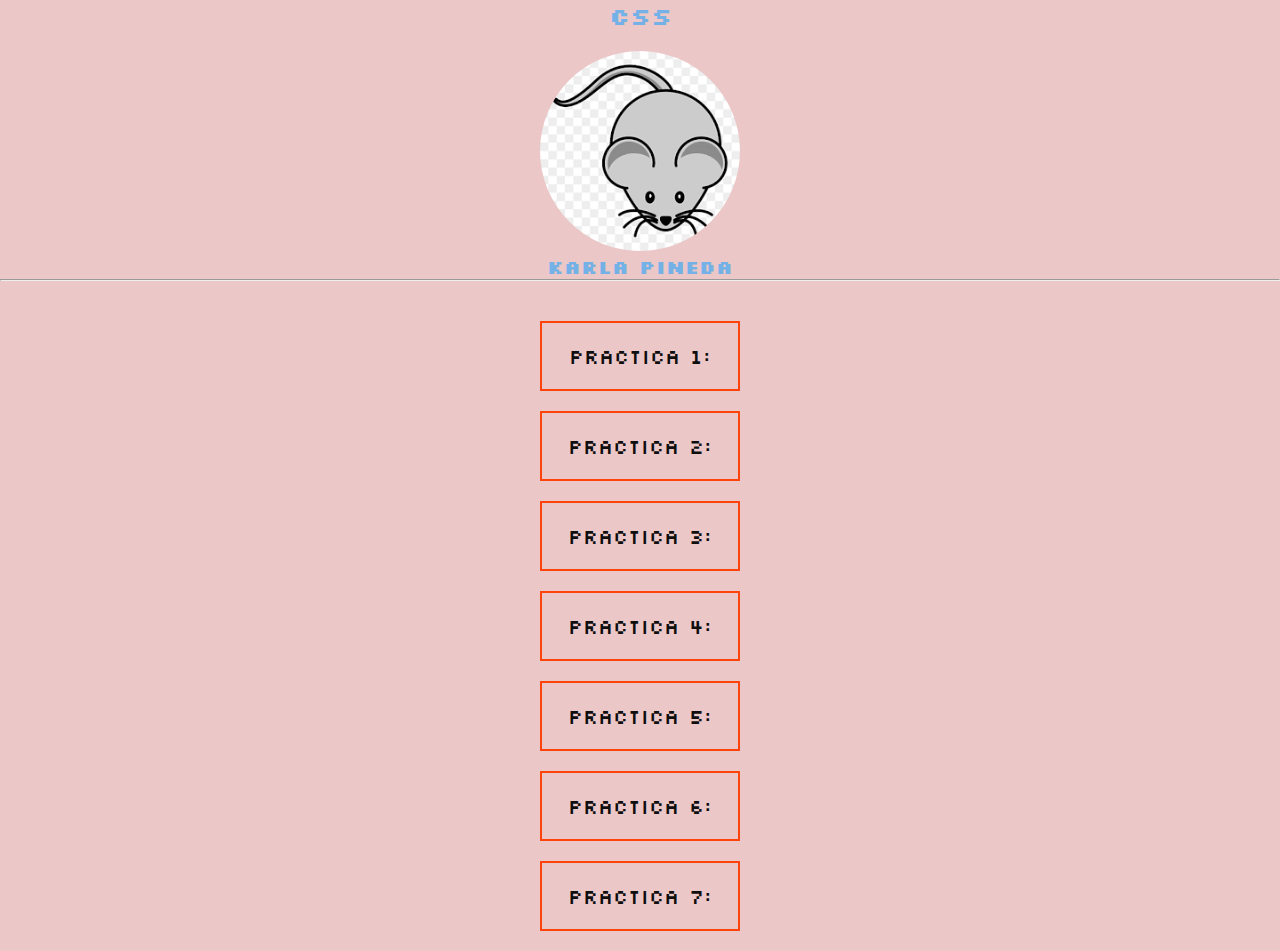
<file: index.html>
<!DOCTYPE html>
<html lang="en">
<head>
    <meta charset="UTF-8">
    <meta http-equiv="X-UA-Compatible" content="IE=edge">
    <meta name="viewport" content="width=device-width, initial-scale=1.0">
    <title>Mis practcas css segundo parcial     </title>
    <link rel="stylesheet" href="css.css">
    <link rel="preconnect" href="https://fonts.googleapis.com">
    <link rel="preconnect" href="https://fonts.googleapis.com">
    <link rel="preconnect" href="https://fonts.gstatic.com" crossorigin>
    <link href="https://fonts.googleapis.com/css2?family=Silkscreen&display=swap" rel="stylesheet">
</head>
<body>

<header>
    <h2> CSS</h2>
    <br>
    <img src="img/11.png" alt="" >
    <h3>Karla Pineda</h3>
</header> <hr>
<br>
<center>
<ul>
    <li><a href="01_Maquetacion/index.html">Practica 1:
        </a></li>

    <li><a href="e/2.0.html">Practica 2:
 
    </a></li>
    <li><a href="mqu3.0/in.html">Practica 3:
        
        </a></li>
        <li><a href="mq4/index.html">Practica 4:
           
            </a></li>
            <li><a href="pozole/receta.html">Practica 5:
                 
                </a></li>
                <li><a href="consumir api/index.html">Practica 6:
                </a></li>
                <li><a href="flexbox/index.html">Practica 7:
                </a></li>
            
</ul>

</center>
</body>
</html>
</file>
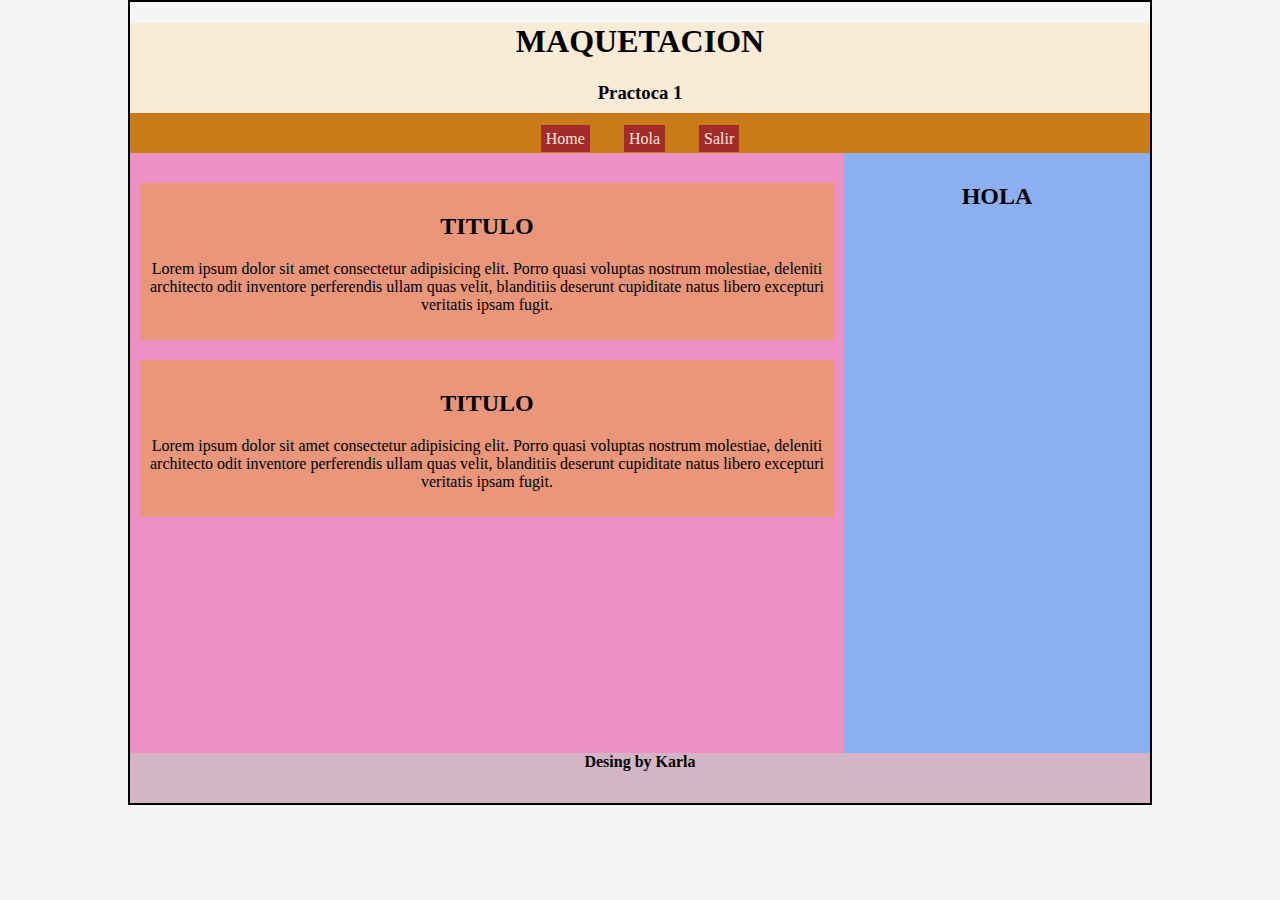
<file: 01_Maquetacion/index.html>
<!DOCTYPE html>
<html lang="en">
<head>
    <meta charset="UTF-8">
    <meta http-equiv="X-UA-Compatible" content="IE=edge">
    <meta name="viewport" content="width=device-width, initial-scale=1.0">
    <title>#01 Maquetacion</title>
<link rel="stylesheet" href="css.css">
</head>
<body>
    <div class="main">
        <header>
            <h1>MAQUETACION</h1>
            <h3>Practoca 1 </h3>
        </header>
        <nav>
            <ul>
            <li><a href="#">Home</a></li>
            <li><a href="#">Hola</a></li>
            <li><a href="#">Salir</a> </li>
        </ul>
        </nav>
        <section>
            <article>
            <h2>TITULO</h2>
            <p>Lorem ipsum dolor sit amet consectetur adipisicing elit. Porro quasi voluptas nostrum molestiae, deleniti architecto odit inventore perferendis ullam quas velit, blanditiis deserunt cupiditate natus libero excepturi veritatis ipsam fugit.</p>
        </article>
        <article>
            <h2>TITULO</h2>
            <p>Lorem ipsum dolor sit amet consectetur adipisicing elit. Porro quasi voluptas nostrum molestiae, deleniti architecto odit inventore perferendis ullam quas velit, blanditiis deserunt cupiditate natus libero excepturi veritatis ipsam fugit.</p>
        </article>
        </section>
        <aside>
            <h2>HOLA</h2>
        </aside>
        <footer>
            <h4>Desing by Karla</h4>
        </footer>
    </div>
</body>
</html>
</file>
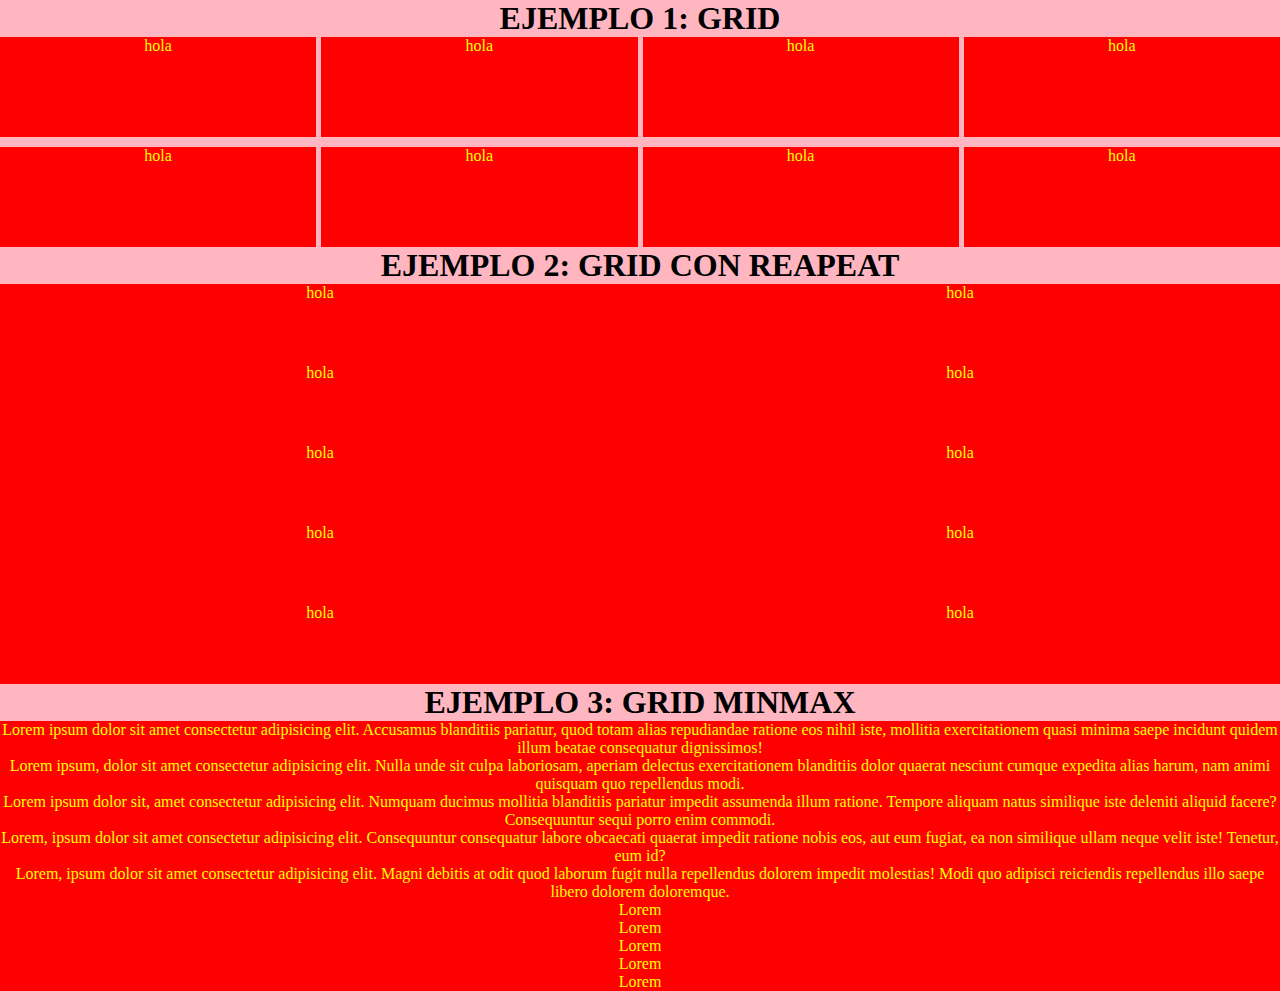
<file: 07-grid/index.html>
<!DOCTYPE html>
<html lang="en">
<head>
    <meta charset="UTF-8">
    <meta http-equiv="X-UA-Compatible" content="IE=edge">
    <meta name="viewport" content="width=device-width, initial-scale=1.0">
    <title>Document</title>
    <link rel="stylesheet" href="css.css">
</head>
<body>
    <h1>EJEMPLO 1: GRID </h1>
    <div class="grid1">
    <div class="item">hola</div>
    <div class="item">hola</div>
    <div class="item">hola</div>
    <div class="item">hola</div>
    <div class="item">hola</div>
    <div class="item">hola</div>
    <div class="item">hola</div>
    <div class="item">hola</div>
    </div>
<h1>EJEMPLO 2: GRID CON REAPEAT</h1>
<div class="grid grid2">
<div class="item">hola</div>
<div class="item">hola</div>
<div class="item">hola</div>
<div class="item">hola</div>
<div class="item">hola</div>
<div class="item">hola</div>
<div class="item">hola</div>
<div class="item">hola</div>
<div class="item">hola</div>
<div class="item">hola</div>
</div>

<h1>EJEMPLO 3: GRID MINMAX</h1>
<div class="grid grid3">
<div class="item">Lorem ipsum dolor sit amet consectetur adipisicing elit. Accusamus blanditiis pariatur, quod totam alias repudiandae ratione eos nihil iste, mollitia exercitationem quasi minima saepe incidunt quidem illum beatae consequatur dignissimos!</div>
<div class="item">Lorem ipsum, dolor sit amet consectetur adipisicing elit. Nulla unde sit culpa laboriosam, aperiam delectus exercitationem blanditiis dolor quaerat nesciunt cumque expedita alias harum, nam animi quisquam quo repellendus modi.</div>
<div class="item">Lorem ipsum dolor sit, amet consectetur adipisicing elit. Numquam ducimus mollitia blanditiis pariatur impedit assumenda illum ratione. Tempore aliquam natus similique iste deleniti aliquid facere? Consequuntur sequi porro enim commodi.</div>
<div class="item">Lorem, ipsum dolor sit amet consectetur adipisicing elit. Consequuntur consequatur labore obcaecati quaerat impedit ratione nobis eos, aut eum fugiat, ea non similique ullam neque velit iste! Tenetur, eum id?</div>
<div class="item">Lorem, ipsum dolor sit amet consectetur adipisicing elit. Magni debitis at odit quod laborum fugit nulla repellendus dolorem impedit molestias! Modi quo adipisci reiciendis repellendus illo saepe libero dolorem doloremque.</div>
<div class="item">Lorem</div>
<div class="item">Lorem</div>
<div class="item">Lorem</div>
<div class="item">Lorem</div>
<div class="item">Lorem</div>








</div>













</body>
</html>
</file>
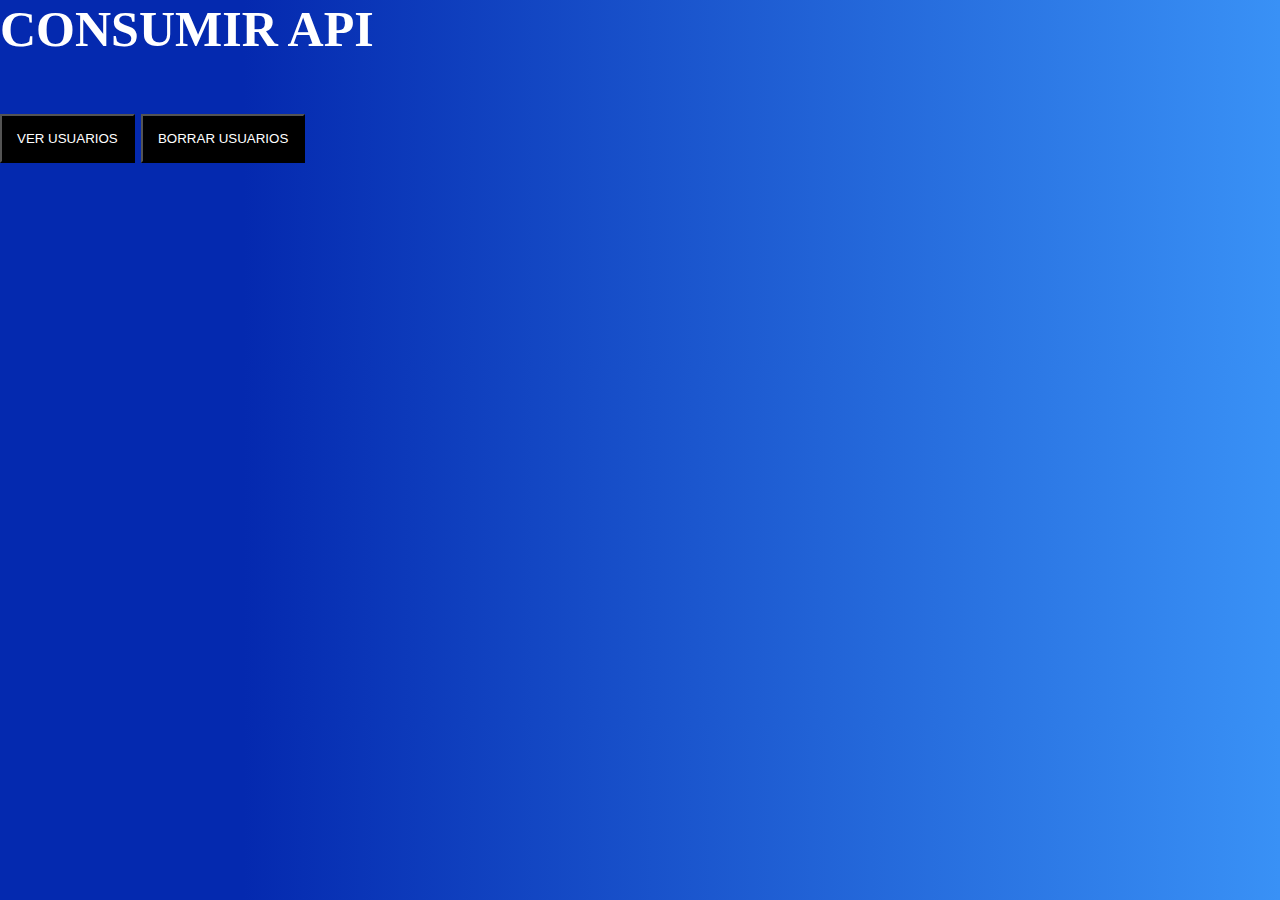
<file: consumir api/index.html>
<!DOCTYPE html>
<html lang="en">
<head>
    <meta charset="UTF-8">
    <meta http-equiv="X-UA-Compatible" content="IE=edge">
    <meta name="viewport" content="width=device-width, initial-scale=1.0">
    <title>COMSUMIR API</title>
    <link rel="stylesheet" href="estilos.css">

</head>
<body>
    <h1>CONSUMIR API</h1> <br> <br> 
   <button onclick="verUsers()">VER USUARIOS</button>
   <button onclick="clearUsers()">BORRAR USUARIOS</button>
   <div id="Resultado"></div>
   <script src="app.js"></script>
</body>
</html>
</file>
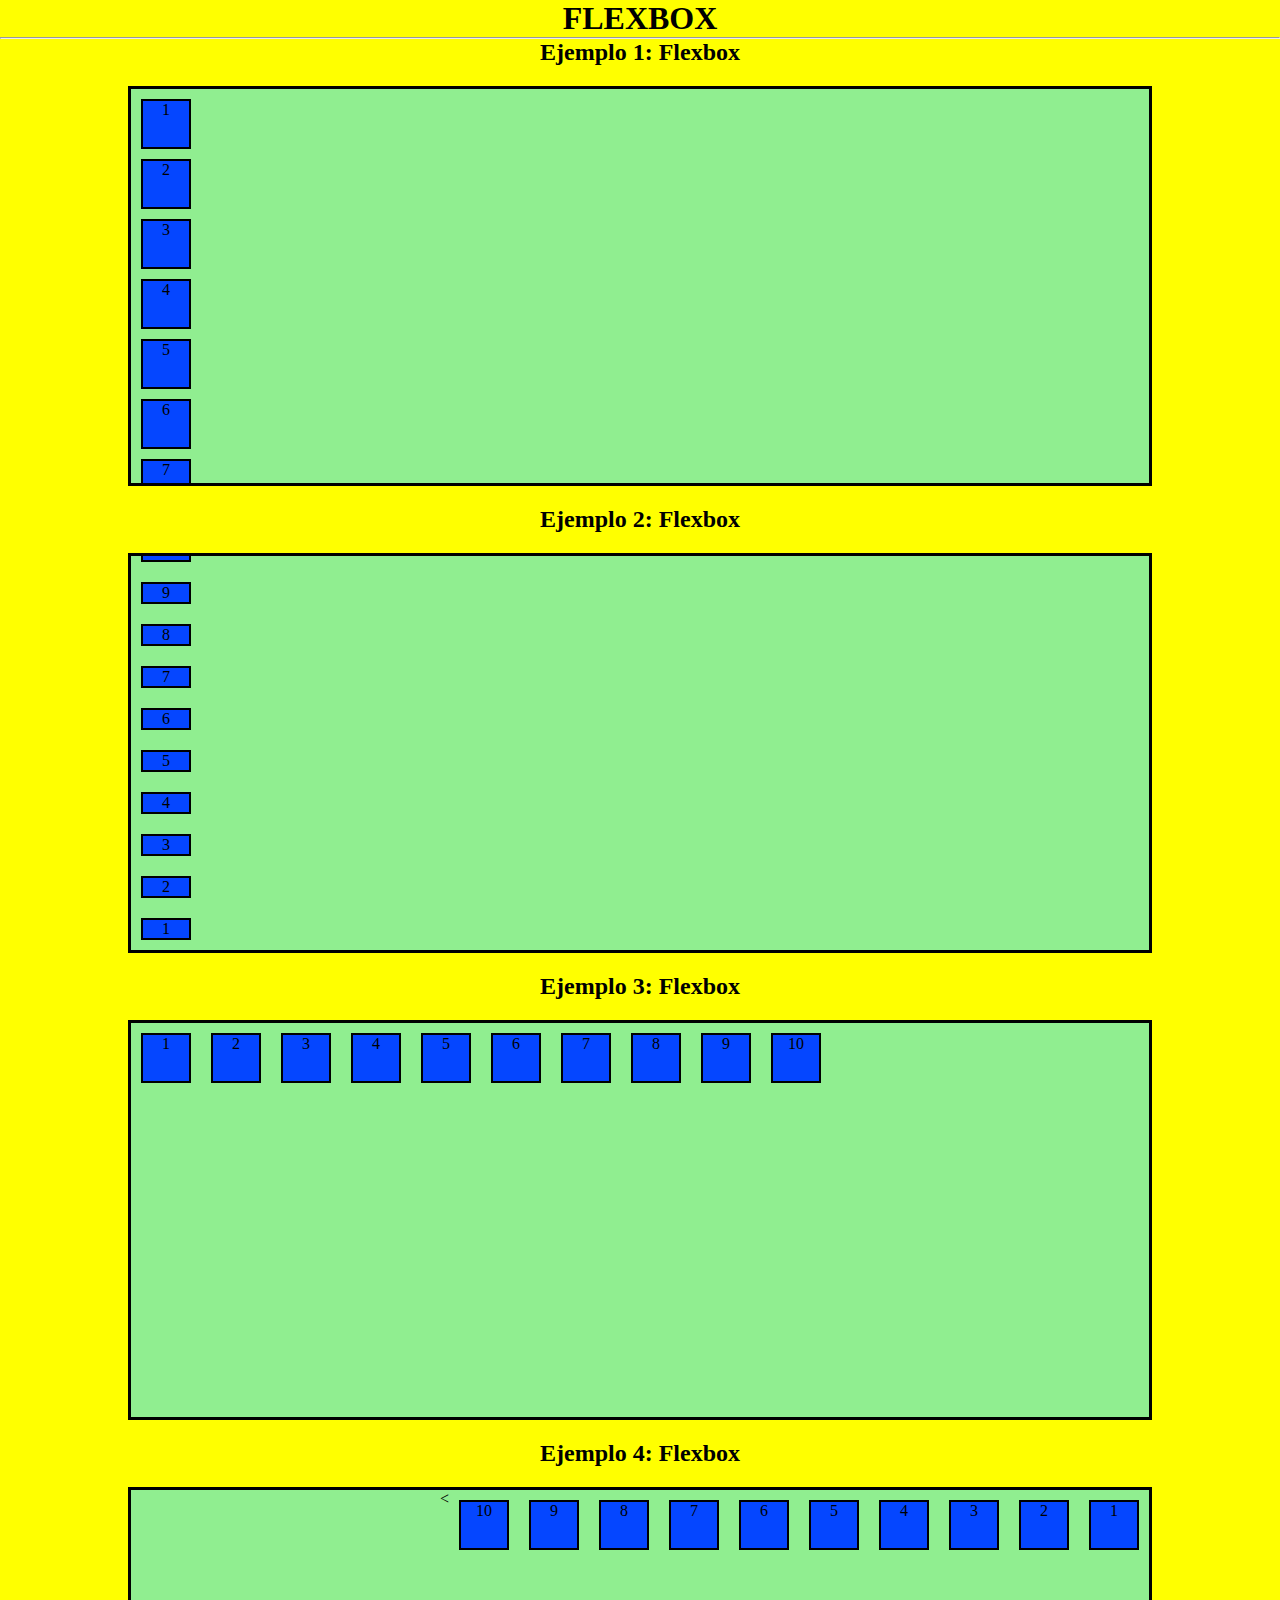
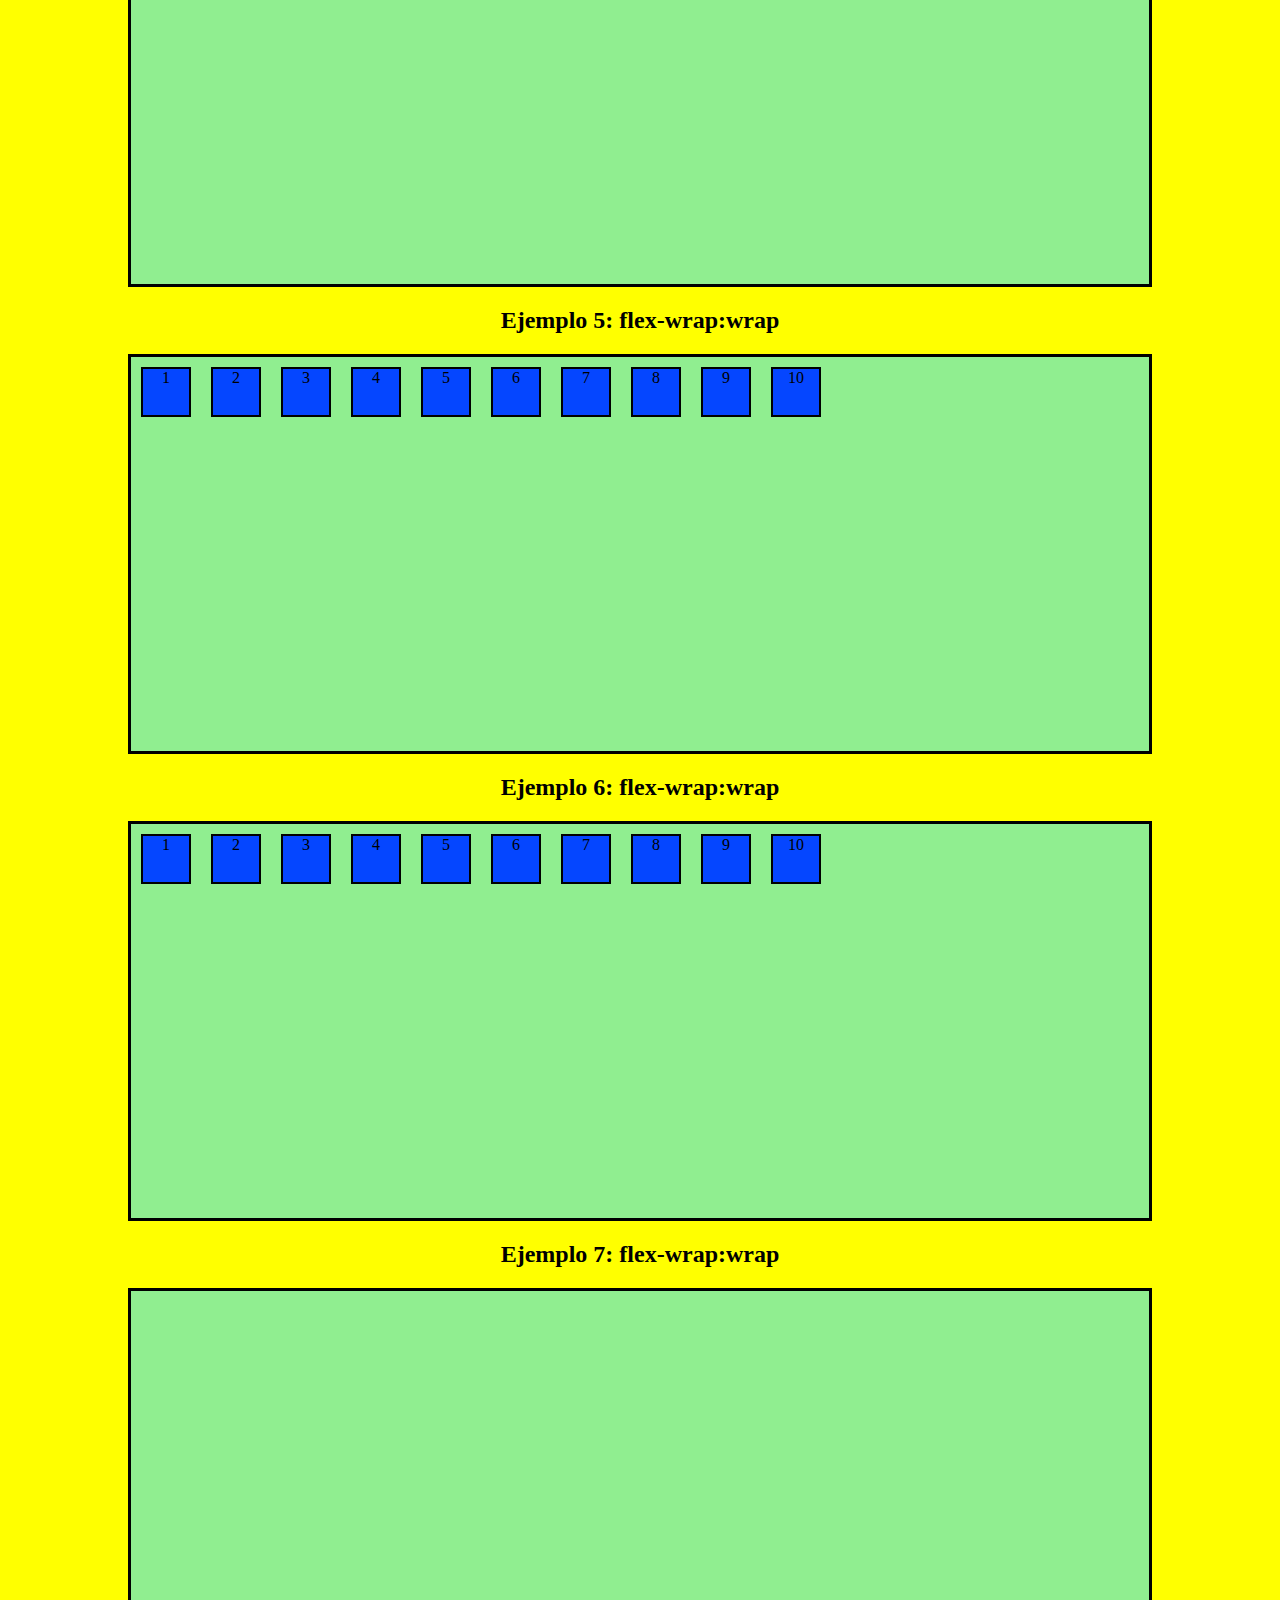
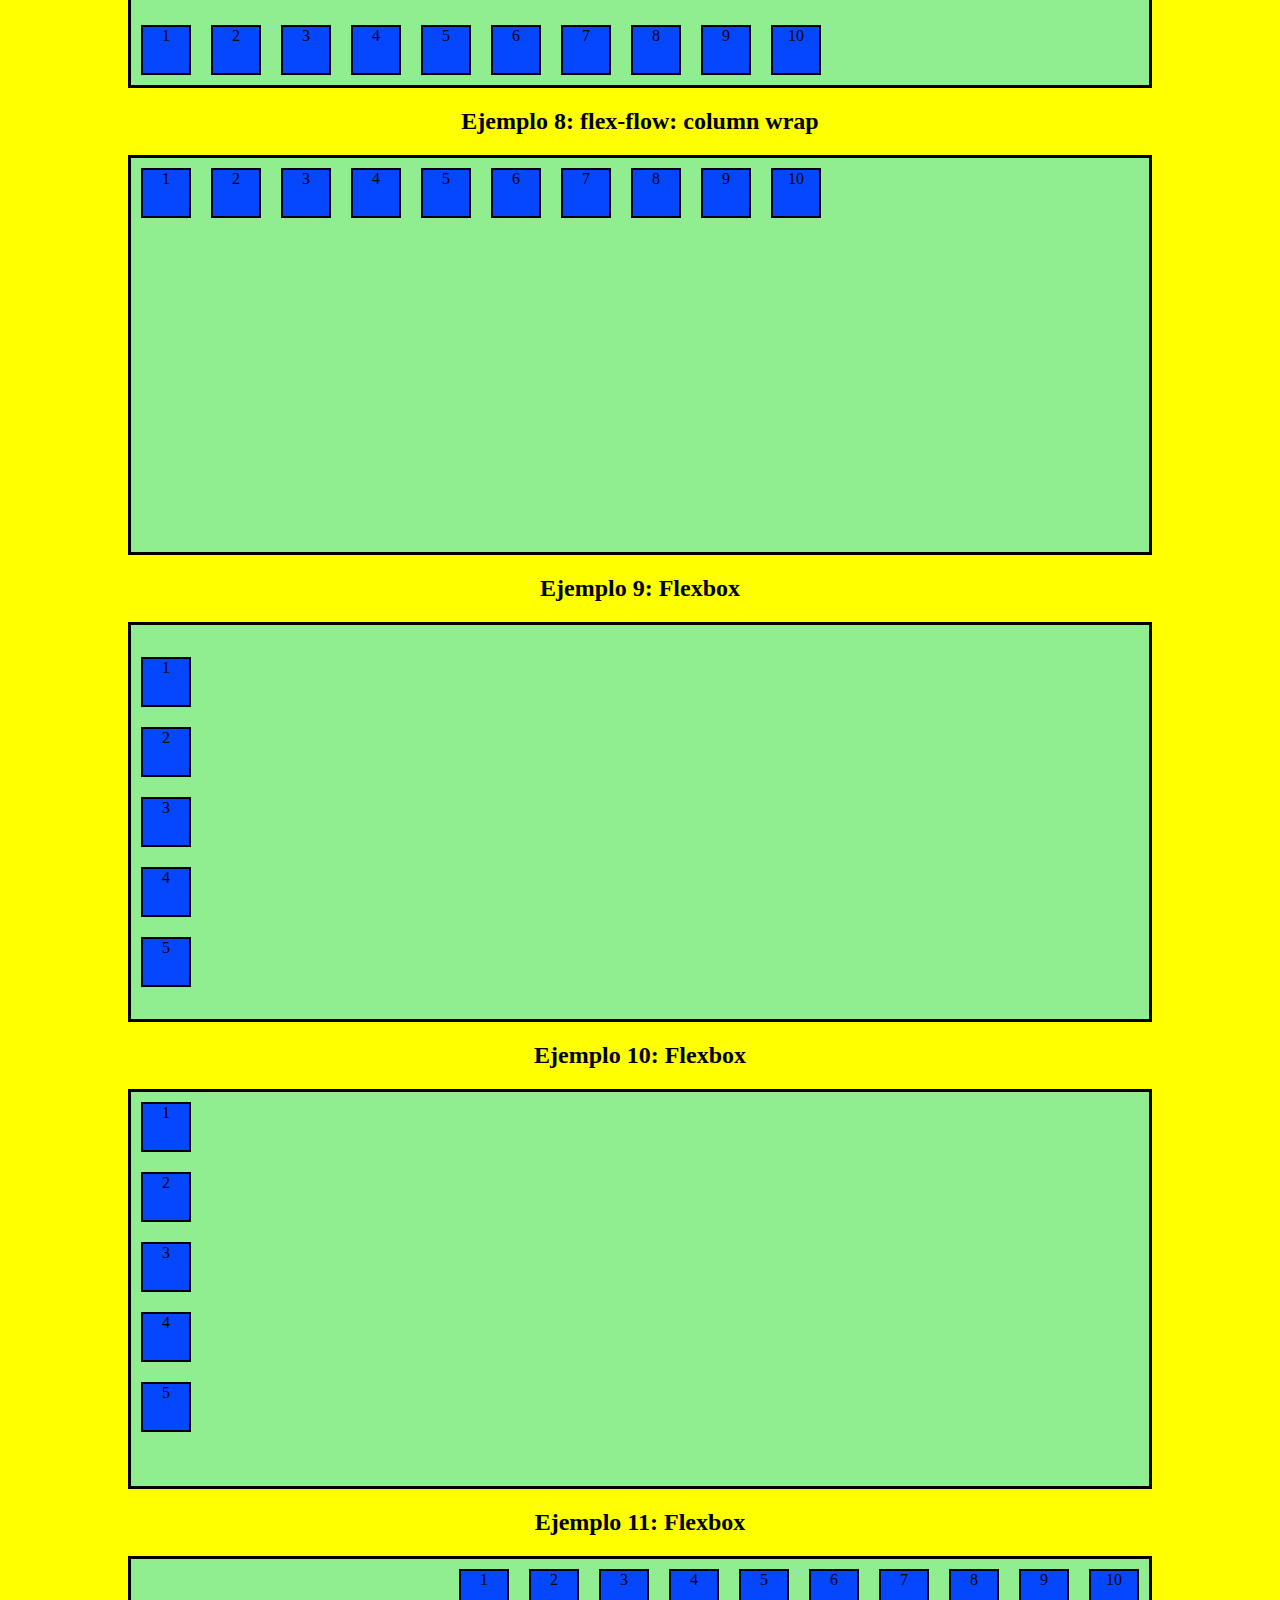
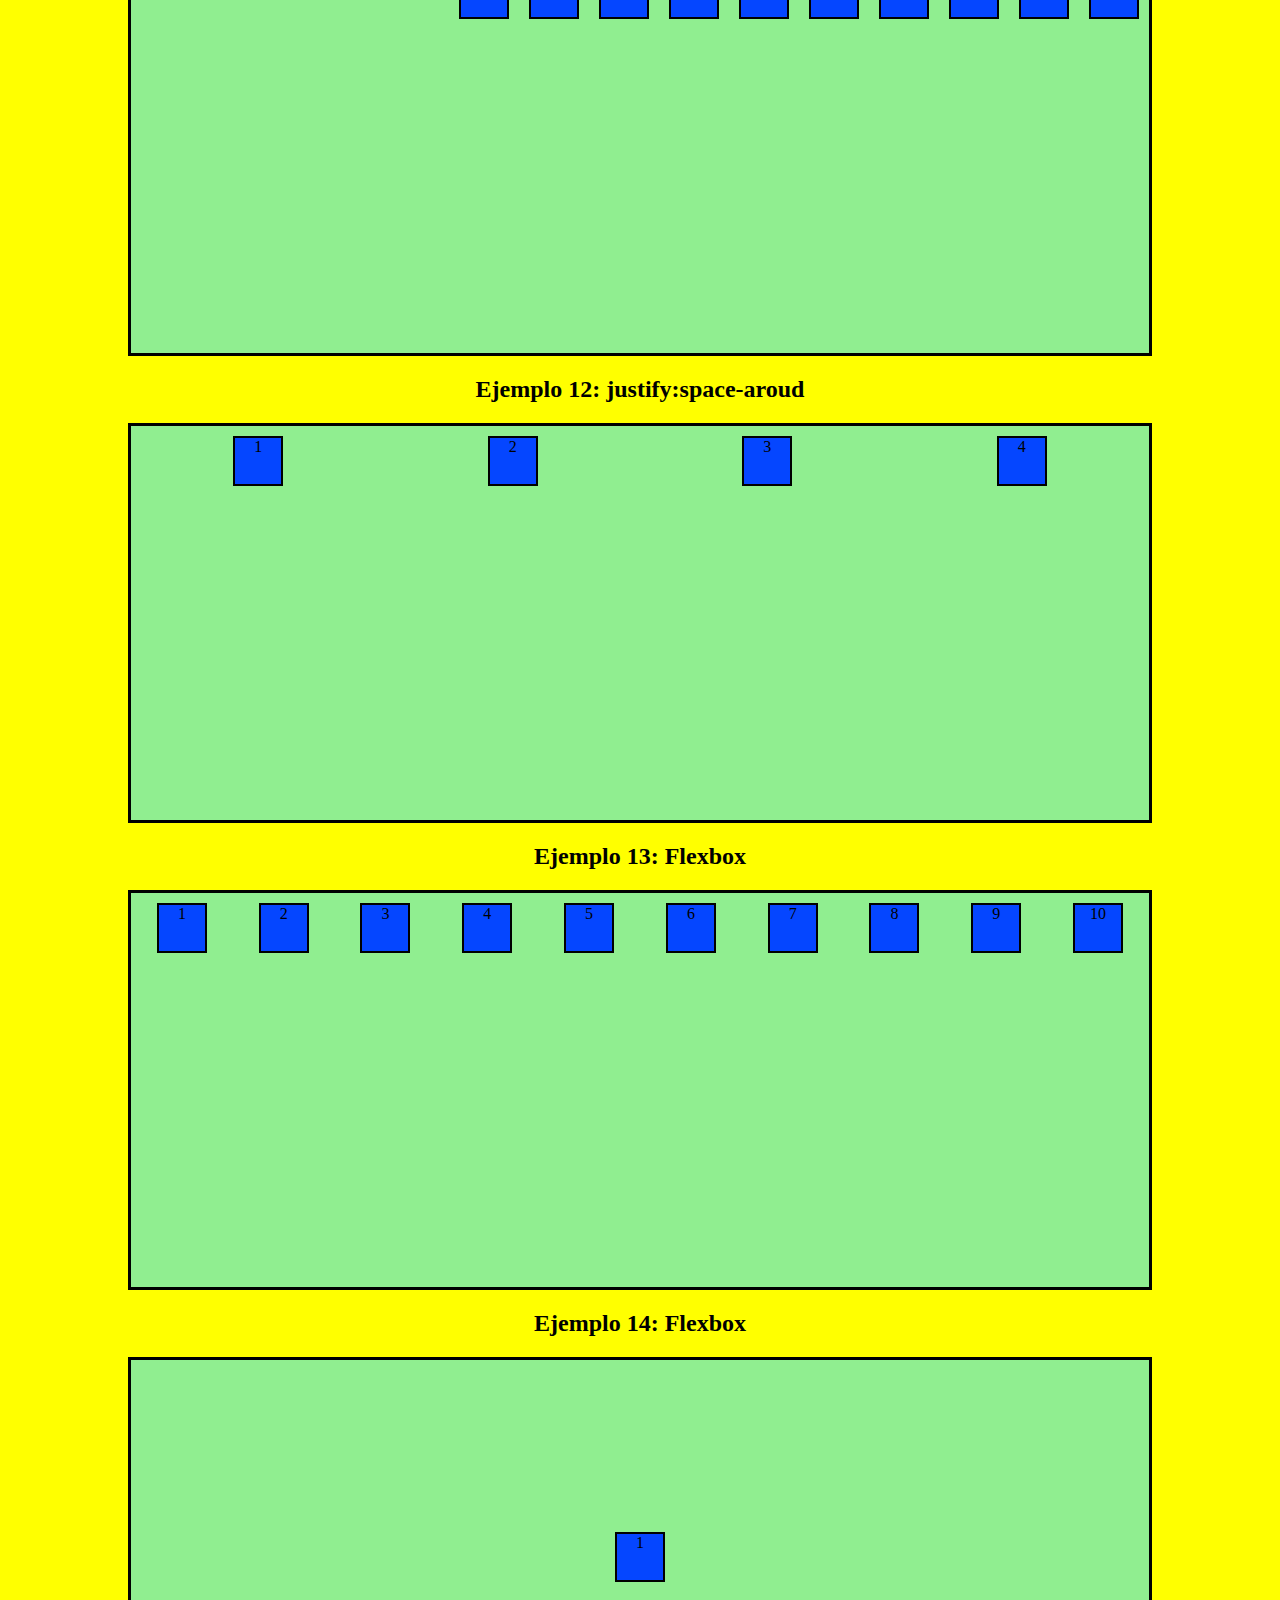
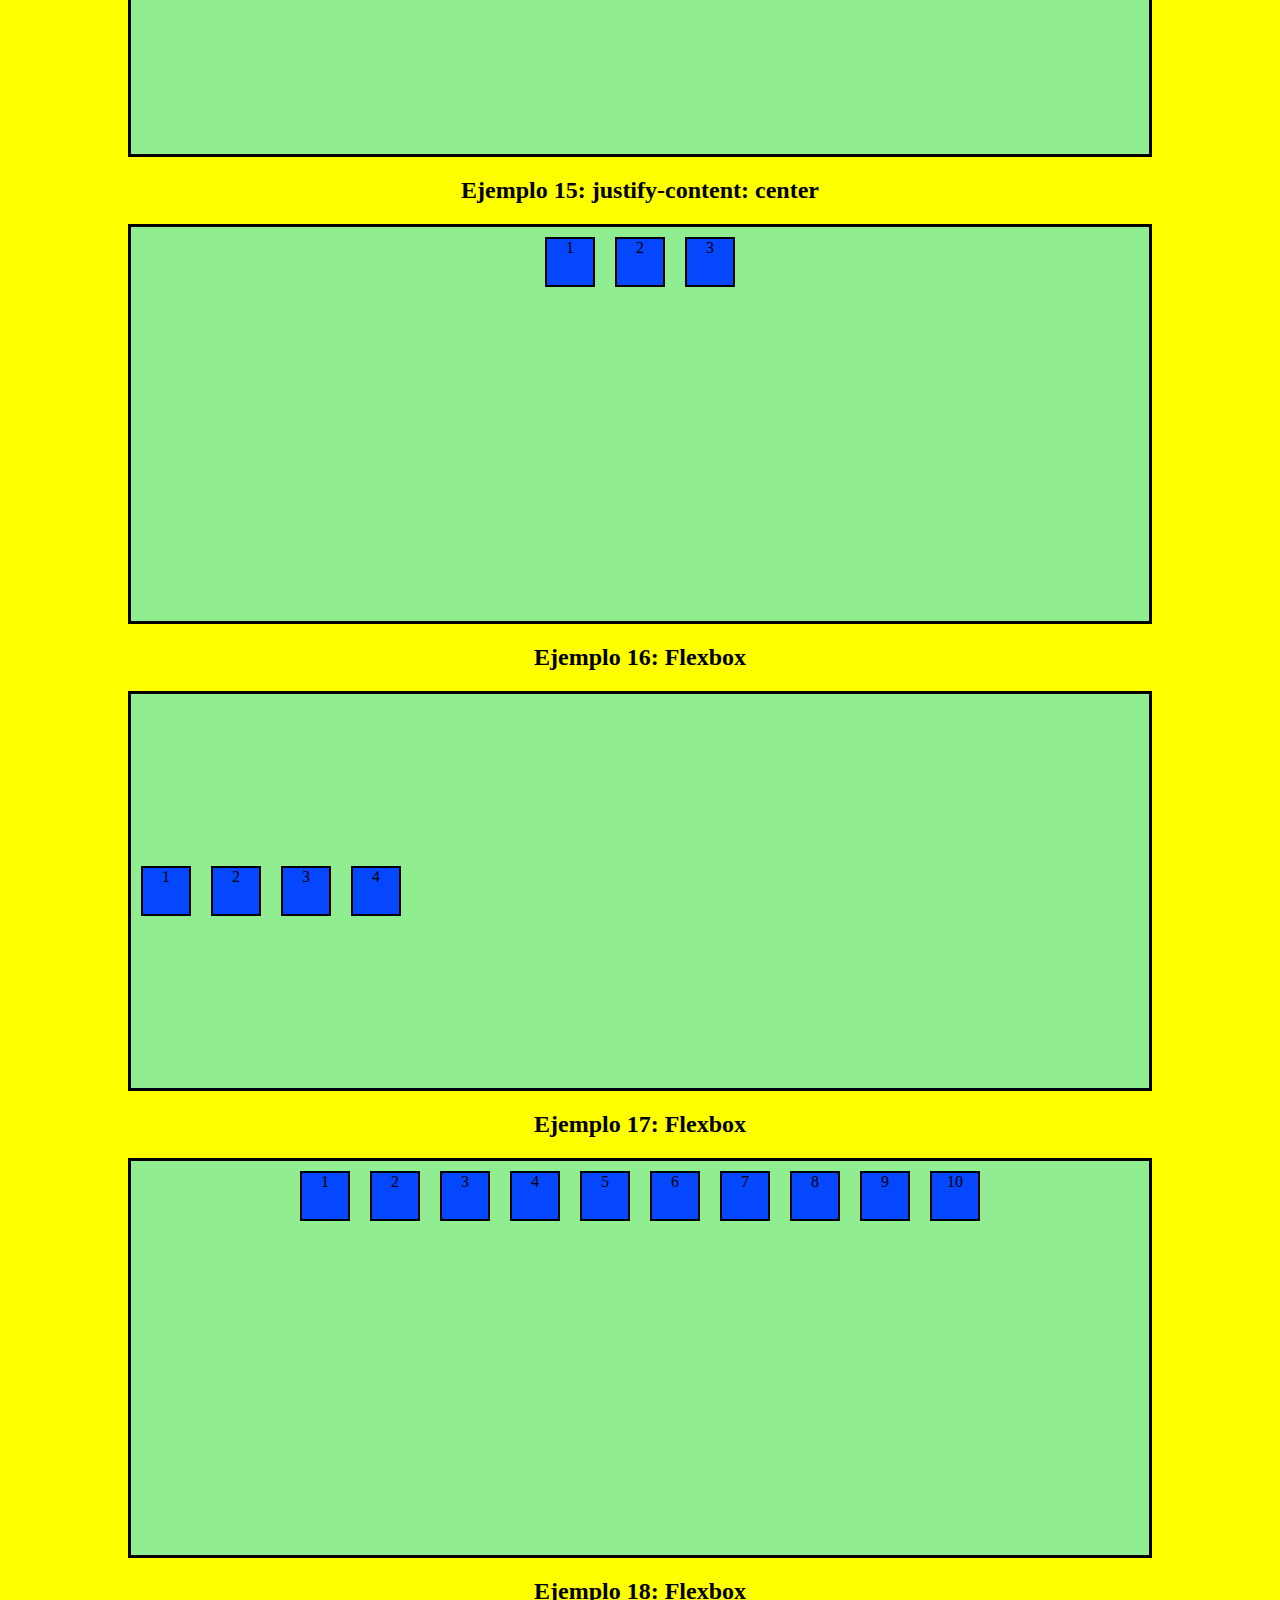
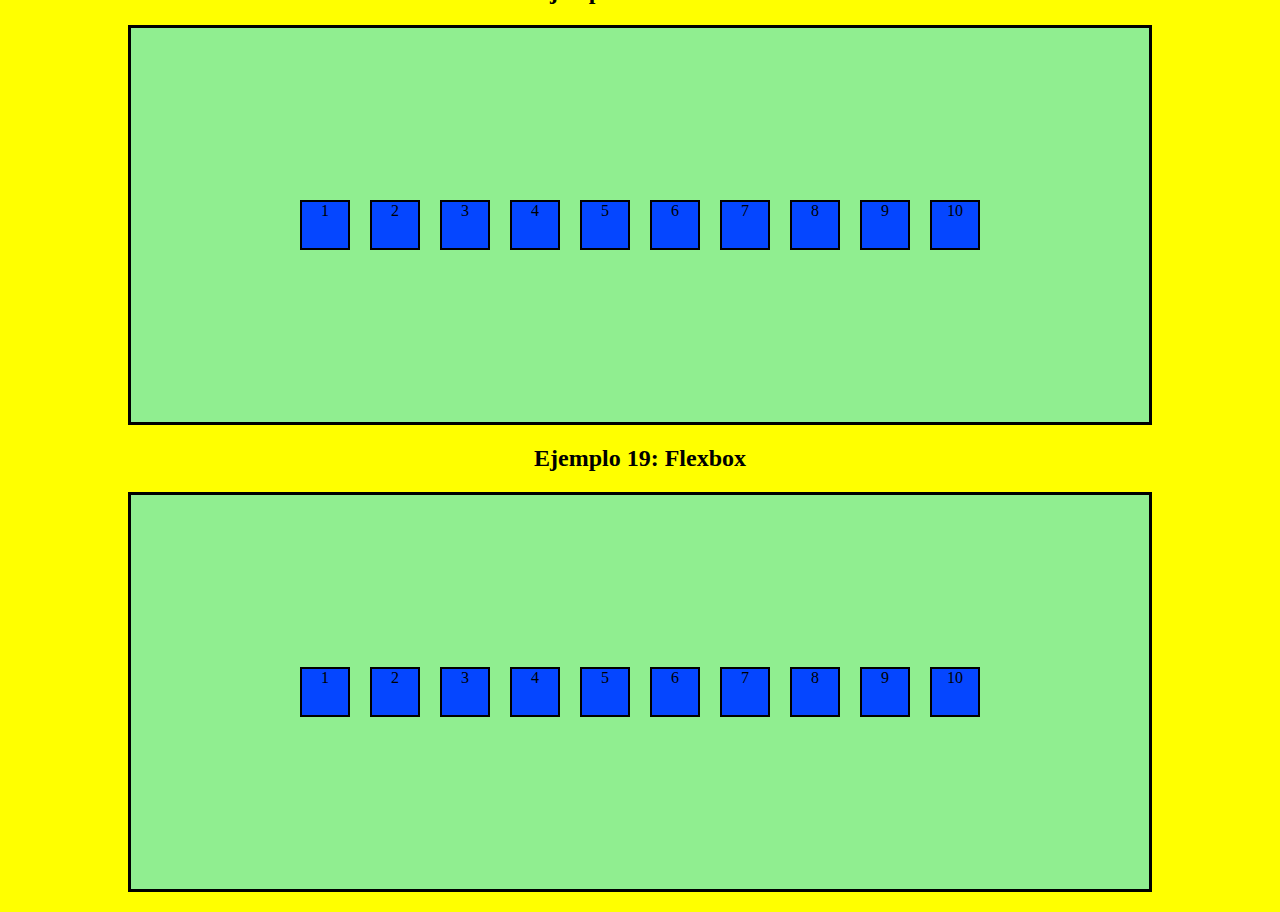
<file: flexbox/index.html>
<!DOCTYPE html>
<html lang="en">
<head>
    <meta charset="UTF-8">
    <meta http-equiv="X-UA-Compatible" content="IE=edge">
    <meta name="viewport" content="width=device-width, initial-scale=1.0">
    <title>Flexbox</title>
    <link rel="stylesheet" href="estilos.css">
</head>
<body>
    <h1>FLEXBOX</h1> <hr>
    <h2>Ejemplo 1: Flexbox</h2>
<div class="container">
    <div class="caja">1</div>
    <div class="caja">2</div>
    <div class="caja">3</div>
    <div class="caja">4</div>
    <div class="caja">5</div>
    <div class="caja">6</div>
    <div class="caja">7</div>
    <div class="caja">8</div>
    <div class="caja">9</div>
    <div class="caja">10</div>
</div>

<h2>Ejemplo 2: Flexbox</h2>
<div class="container ejemplo2">
<div class="caja">1</div>
<div class="caja">2</div>
<div class="caja">3</div>
<div class="caja">4</div>
<div class="caja">5</div>
<div class="caja">6</div>
<div class="caja">7</div>
<div class="caja">8</div>
<div class="caja">9</div>
<div class="caja">10</div>
</div>

<h2>Ejemplo 3: Flexbox</h2>
<div class="container ejemplo3">
<div class="caja">1</div>
<div class="caja">2</div>
<div class="caja">3</div>
<div class="caja">4</div>
<div class="caja">5</div>
<div class="caja">6</div>
<div class="caja">7</div>
<div class="caja">8</div>
<div class="caja">9</div>
<div class="caja">10</div>
</div>

<h2>Ejemplo 4: Flexbox</h2>
<div class="container ejemplo4">
<div class="caja">1</div>
<div class="caja">2</div>
<div class="caja">3</div>
<div class="caja">4</div>
<div class="caja">5</div>
<div class="caja">6</div>
<div class="caja">7</div>
<div class="caja">8</div>
<div class="caja">9</div>
<div class="caja">10</div><
</div>

<h2>Ejemplo 5: flex-wrap:wrap</h2>
<div class="container ejemplo5">
<div class="caja">1</div>
<div class="caja">2</div>
<div class="caja">3</div>
<div class="caja">4</div>
<div class="caja">5</div>
<div class="caja">6</div>
<div class="caja">7</div>
<div class="caja">8</div>
<div class="caja">9</div>
<div class="caja">10</div>
</div>

<h2>Ejemplo 6: flex-wrap:wrap</h2>
<div class="container ejemplo6">
<div class="caja">1</div>
<div class="caja">2</div>
<div class="caja">3</div>
<div class="caja">4</div>
<div class="caja">5</div>
<div class="caja">6</div>
<div class="caja">7</div>
<div class="caja">8</div>
<div class="caja">9</div>
<div class="caja">10</div>
</div>

<h2>Ejemplo 7: flex-wrap:wrap</h2>
<div class="container ejemplo7">
<div class="caja">1</div>
<div class="caja">2</div>
<div class="caja">3</div>
<div class="caja">4</div>
<div class="caja">5</div>
<div class="caja">6</div>
<div class="caja">7</div>
<div class="caja">8</div>
<div class="caja">9</div>
<div class="caja">10</div>
</div>

<h2>Ejemplo 8:  flex-flow: column wrap</h2>
<div class="container ejemplo8">
<div class="caja">1</div>
<div class="caja">2</div>
<div class="caja">3</div>
<div class="caja">4</div>
<div class="caja">5</div>
<div class="caja">6</div>
<div class="caja">7</div>
<div class="caja">8</div>
<div class="caja">9</div>
<div class="caja">10</div>
</div>


<h2>Ejemplo 9: Flexbox</h2>
<div class="container ejemplo9">
<div class="caja">1</div>
<div class="caja">2</div>
<div class="caja">3</div>
<div class="caja">4</div>
<div class="caja">5</div>

</div>

<h2>Ejemplo 10: Flexbox</h2>
<div class="container ejemplo10">
<div class="caja">1</div>
<div class="caja">2</div>
<div class="caja">3</div>
<div class="caja">4</div>
<div class="caja">5</div>

</div>

<h2>Ejemplo 11: Flexbox</h2>
<div class="container ejemplo11">
<div class="caja">1</div>
<div class="caja">2</div>
<div class="caja">3</div>
<div class="caja">4</div>
<div class="caja">5</div>
<div class="caja">6</div>
<div class="caja">7</div>
<div class="caja">8</div>
<div class="caja">9</div>
<div class="caja">10</div>
</div>

<h2>Ejemplo 12: justify:space-aroud</h2>
<div class="container ejemplo12">
<div class="caja">1</div>
<div class="caja">2</div>
<div class="caja">3</div>
<div class="caja">4</div>

</div>

<h2>Ejemplo 13: Flexbox</h2>
<div class="container ejemplo13">
<div class="caja">1</div>
<div class="caja">2</div>
<div class="caja">3</div>
<div class="caja">4</div>
<div class="caja">5</div>
<div class="caja">6</div>
<div class="caja">7</div>
<div class="caja">8</div>
<div class="caja">9</div>
<div class="caja">10</div>
</div>

<h2>Ejemplo 14: Flexbox</h2>
<div class="container ejemplo14">
<div class="caja">1</div>
</div>

<h2>Ejemplo 15: justify-content: center</h2>
<div class="container ejemplo15">
<div class="caja">1</div>
<div class="caja">2</div>
<div class="caja">3</div>
</div>

<h2>Ejemplo 16: Flexbox</h2>
<div class="container ejemplo16">
<div class="caja">1</div>
<div class="caja">2</div>
<div class="caja">3</div>
<div class="caja">4</div>

</div>

<h2>Ejemplo 17: Flexbox</h2>
<div class="container ejemplo17">
<div class="caja">1</div>
<div class="caja">2</div>
<div class="caja">3</div>
<div class="caja">4</div>
<div class="caja">5</div>
<div class="caja">6</div>
<div class="caja">7</div>
<div class="caja">8</div>
<div class="caja">9</div>
<div class="caja">10</div>
</div>

<h2>Ejemplo 18: Flexbox</h2>
<div class="container ejemplo18">
<div class="caja">1</div>
<div class="caja">2</div>
<div class="caja">3</div>
<div class="caja">4</div>
<div class="caja">5</div>
<div class="caja">6</div>
<div class="caja">7</div>
<div class="caja">8</div>
<div class="caja">9</div>
<div class="caja">10</div>
</div>

<h2>Ejemplo 19: Flexbox</h2>
<div class="container ejemplo19">
<div class="caja">1</div>
<div class="caja">2</div>
<div class="caja">3</div>
<div class="caja">4</div>
<div class="caja">5</div>
<div class="caja">6</div>
<div class="caja">7</div>
<div class="caja">8</div>
<div class="caja">9</div>
<div class="caja">10</div>
</div>
</body>
</html>
</file>
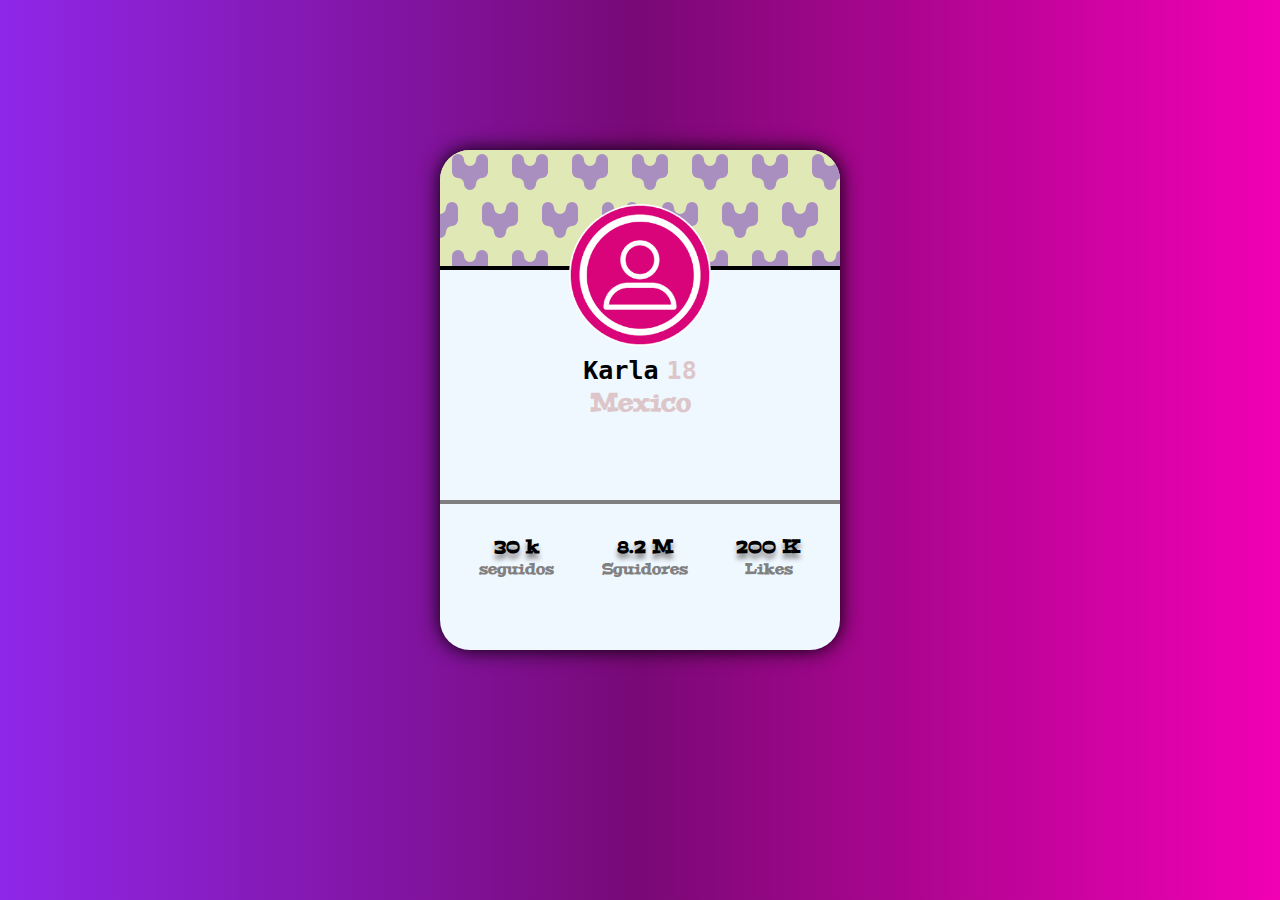
<file: mq4/index.html>
<!DOCTYPE html>
<html lang="en">
<head>
    <meta charset="UTF-8">
    <meta http-equiv="X-UA-Compatible" content="IE=edge">
    <meta name="viewport" content="width=device-width, initial-scale=1.0">
    <title>Card</title>
    <link rel="preconnect" href="https://fonts.googleapis.com">
    <link rel="preconnect" href="https://fonts.gstatic.com" crossorigin>
    <link href="https://fonts.googleapis.com/css2?family=Peralta&display=swap" rel="stylesheet">

    <link rel="stylesheet" href="css.css">
</head>
<body>
    <div class="card">
        <div class="header">
            <img src="2.png" alt="">
        </div>
        <div class="body">
            <samp class="texto">Karla</samp> <samp class="claro">18</samp>
            <p class="claro">Mexico </p>
        </div>
        <div class="footer">
            <div class="dato">
                <p class="numero">30 k </p>
                <p class="tipo">seguidos</p>
            </div>
            <div class="dato">
                <p class="numero">8.2 M</p>
                <p class="tipo">Sguidores</p>
            </div>
            <div class="dato">
                <p class="numero">200 K</p>
                <p class="tipo">Likes</p>
            </div>
        </div>
    </div>
</body>
</html>
</file>
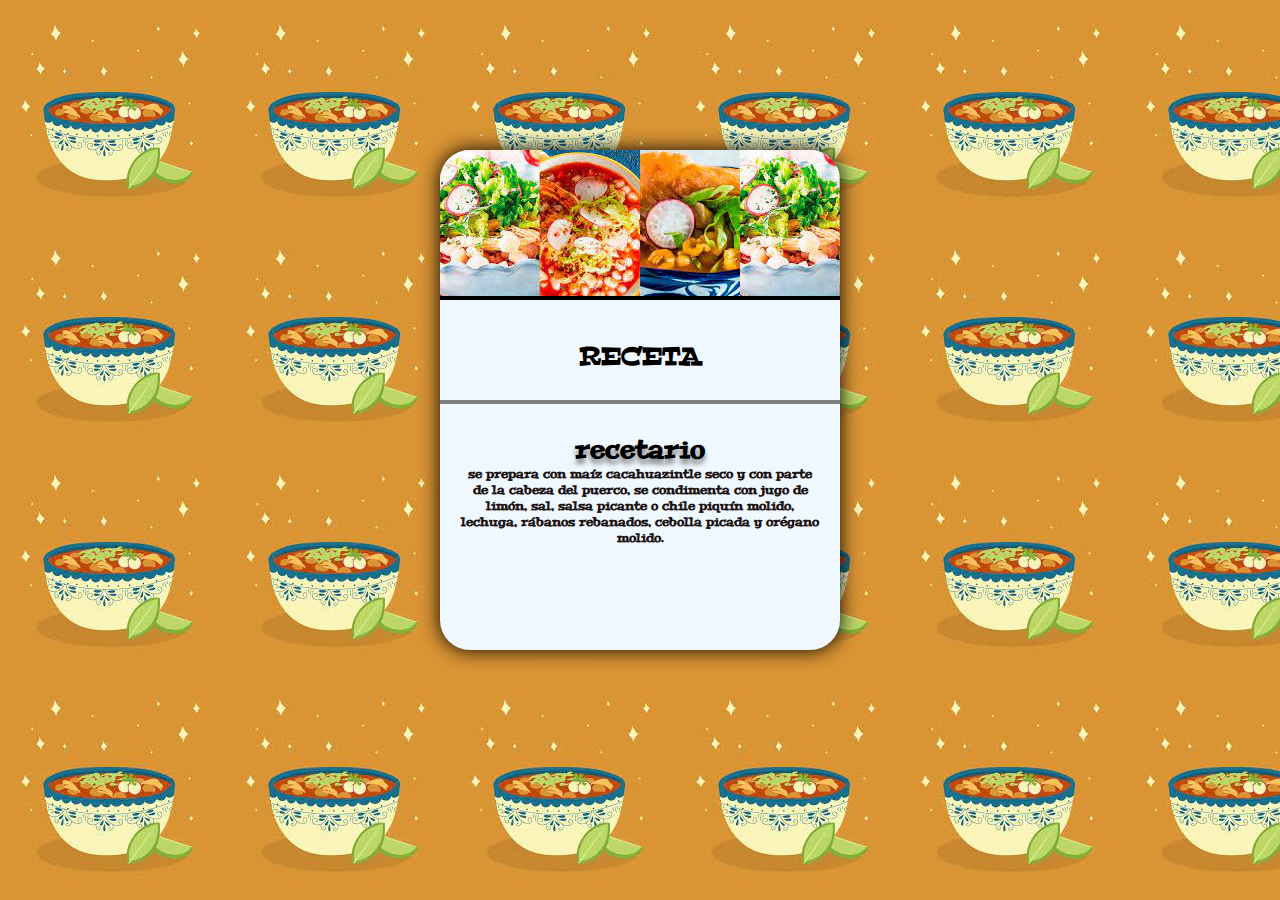
<file: pozole/index.html>
<!DOCTYPE html>
<html lang="en">
<head>
    <meta charset="UTF-8">
    <meta http-equiv="X-UA-Compatible" content="IE=edge">
    <meta name="viewport" content="width=device-width, initial-scale=1.0">
    <title>Card</title>
    <link rel="preconnect" href="https://fonts.googleapis.com">
    <link rel="preconnect" href="https://fonts.gstatic.com" crossorigin>
    <link href="https://fonts.googleapis.com/css2?family=Peralta&display=swap" rel="stylesheet">

    <link rel="stylesheet" href="css.css">
</head>
<body background="2.jfif">

    <div class="card">
        <div class="header">
           
        </div>
        <div class="body">
            <samp class="texto"> </samp> <samp class="claro"></samp>
            <p class="claro">RECETA </p>
        </div>
        <div class="footer">
            <div class="dato">
                <p class="numero">recetario </p>
                <p class="tipo">  se prepara con maíz cacahuazintle seco y con parte de la cabeza del puerco, se condimenta con jugo de limón, sal, salsa picante o chile piquín molido, lechuga, rábanos rebanados, cebolla picada y orégano molido.</p>
            </div>
            <div class="dato">
                <p class="tipo"></p>
            </div>
            <div class="dato">
                <p class="tipo"></p>
            </div>
        </div>
    </div>
</body>
</html>
</file>
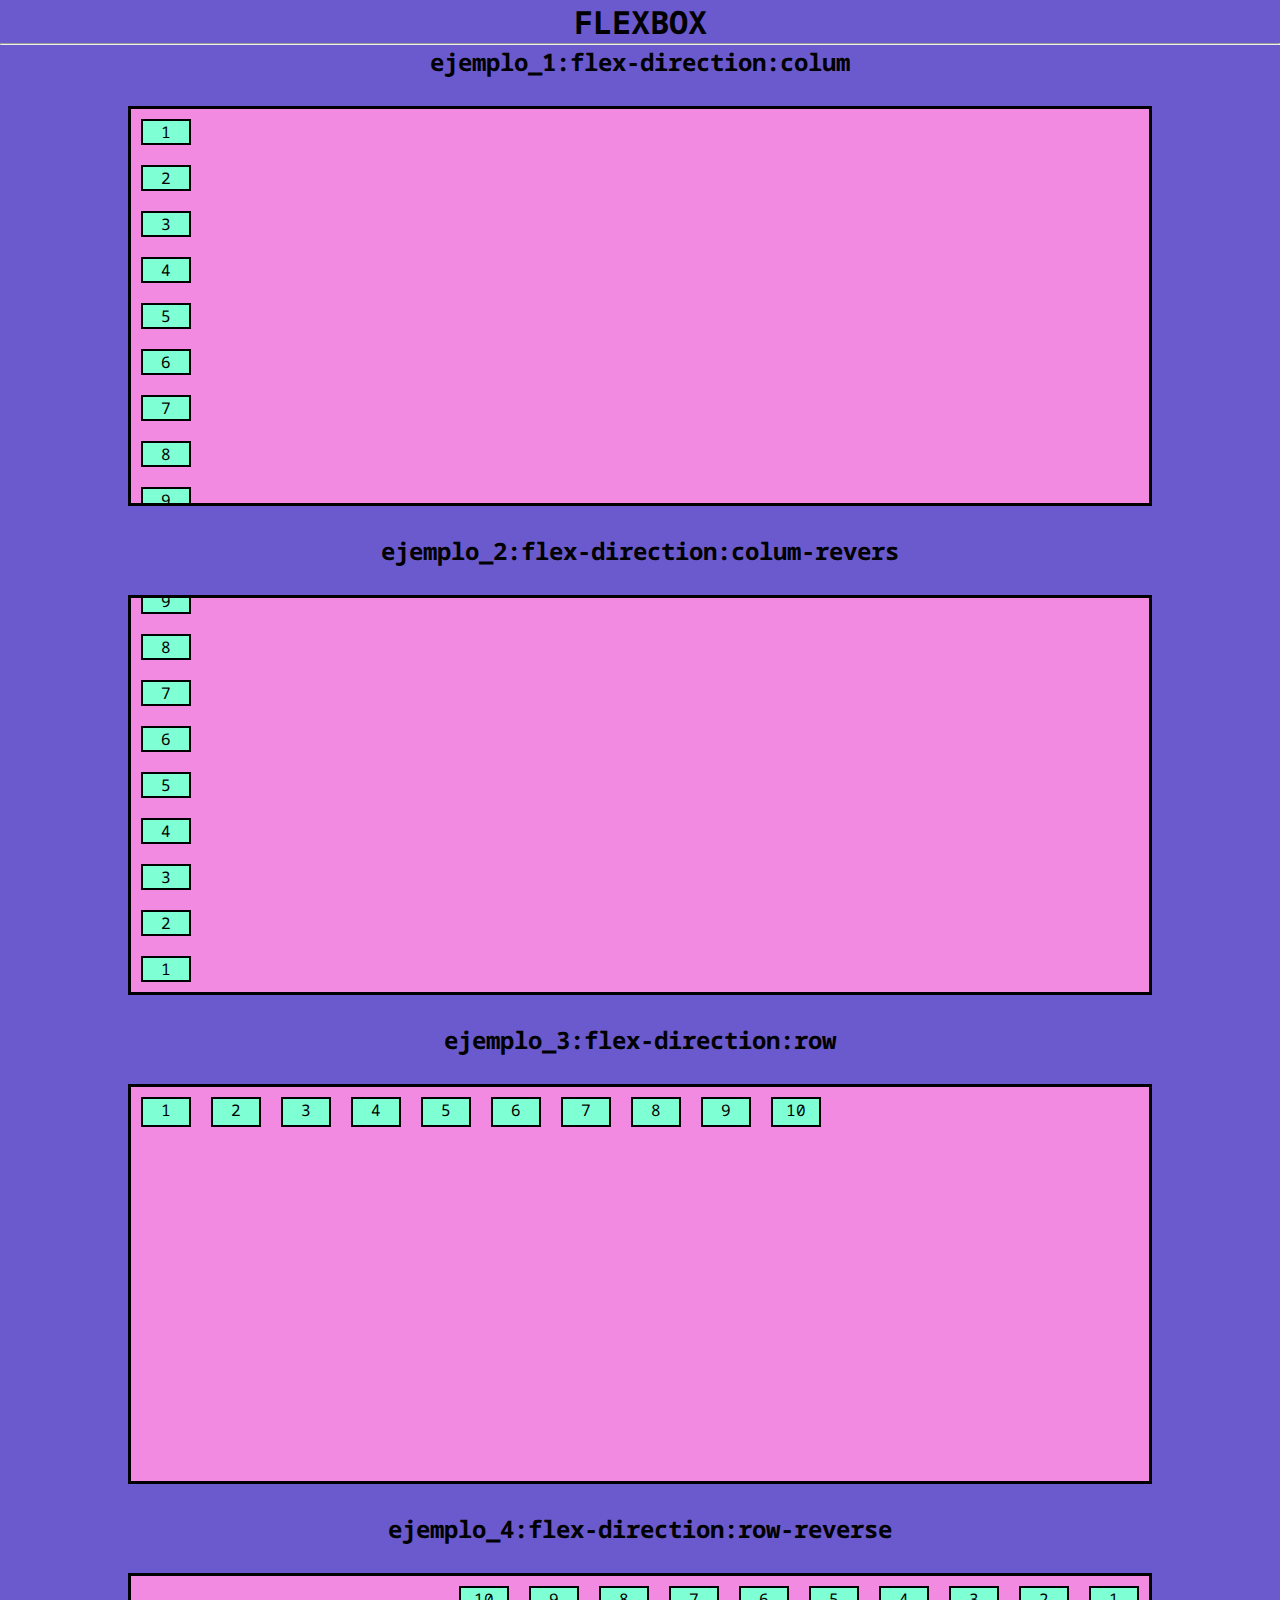
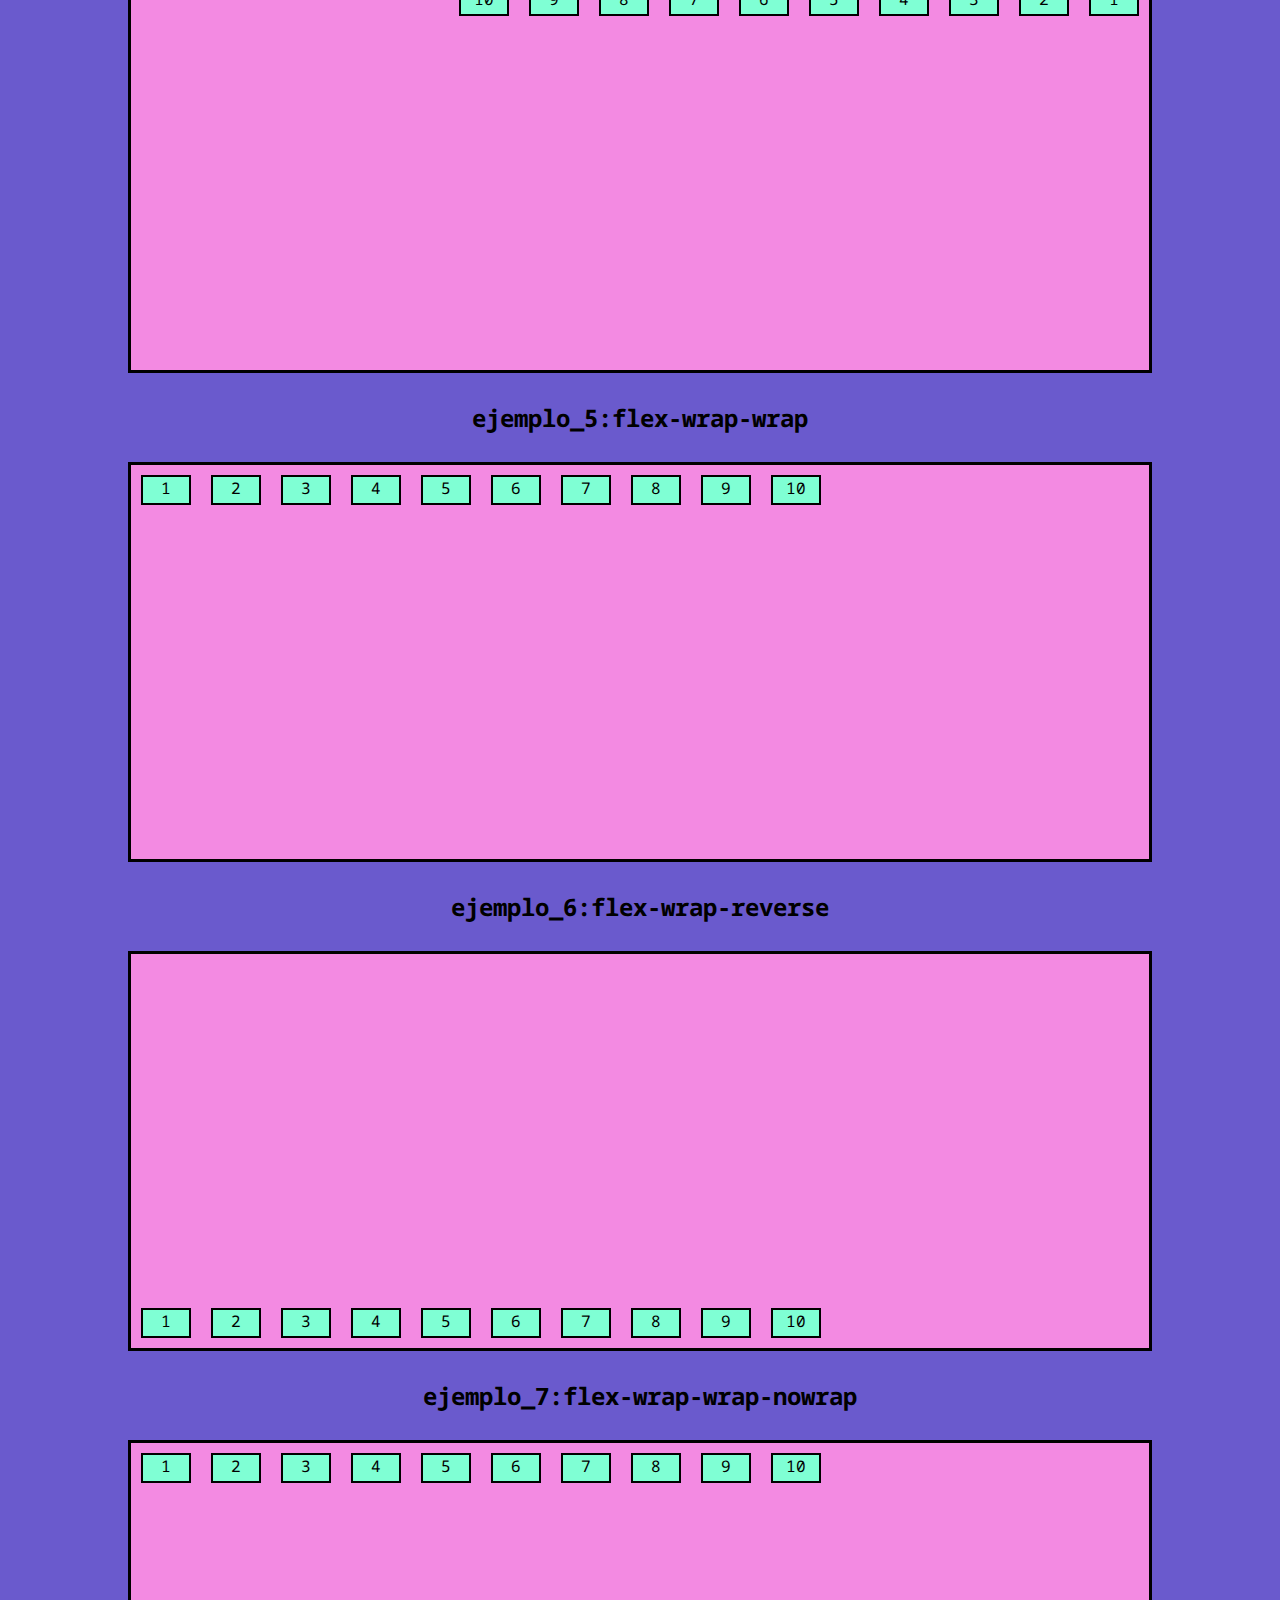
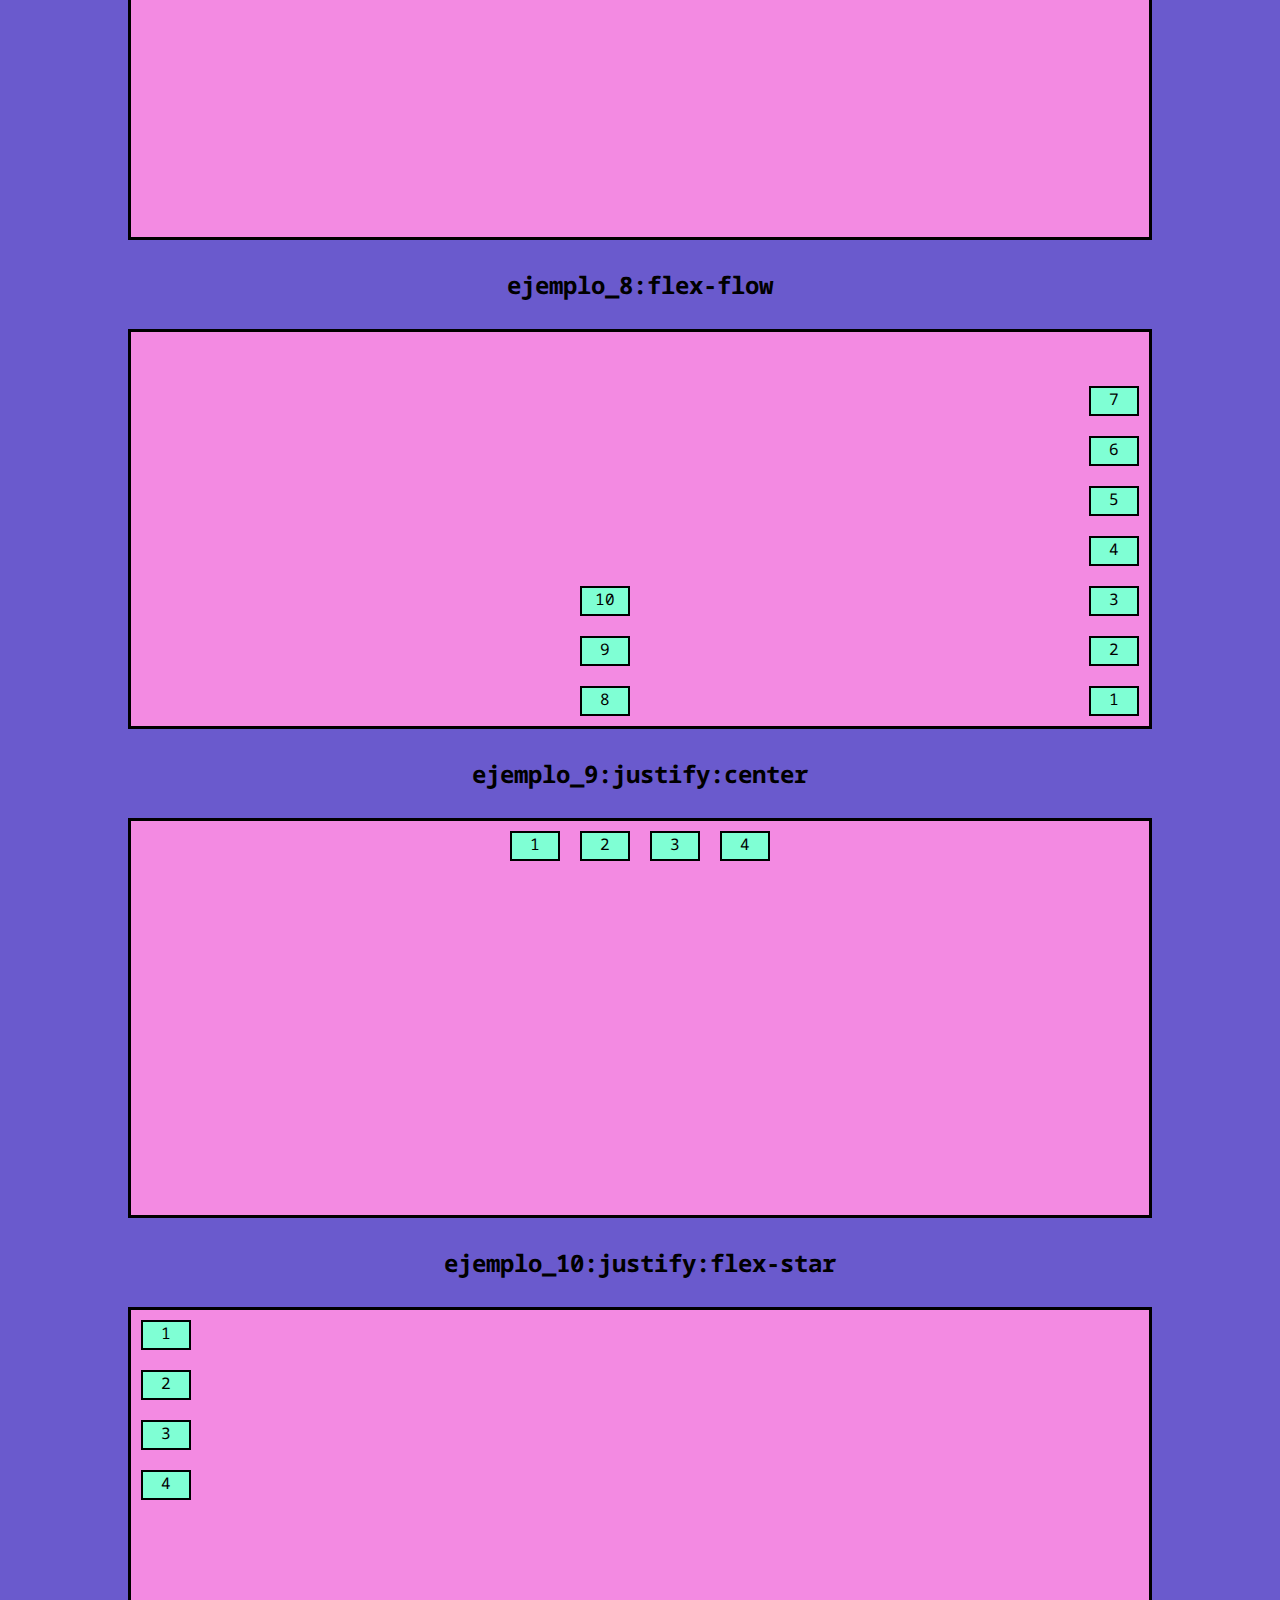
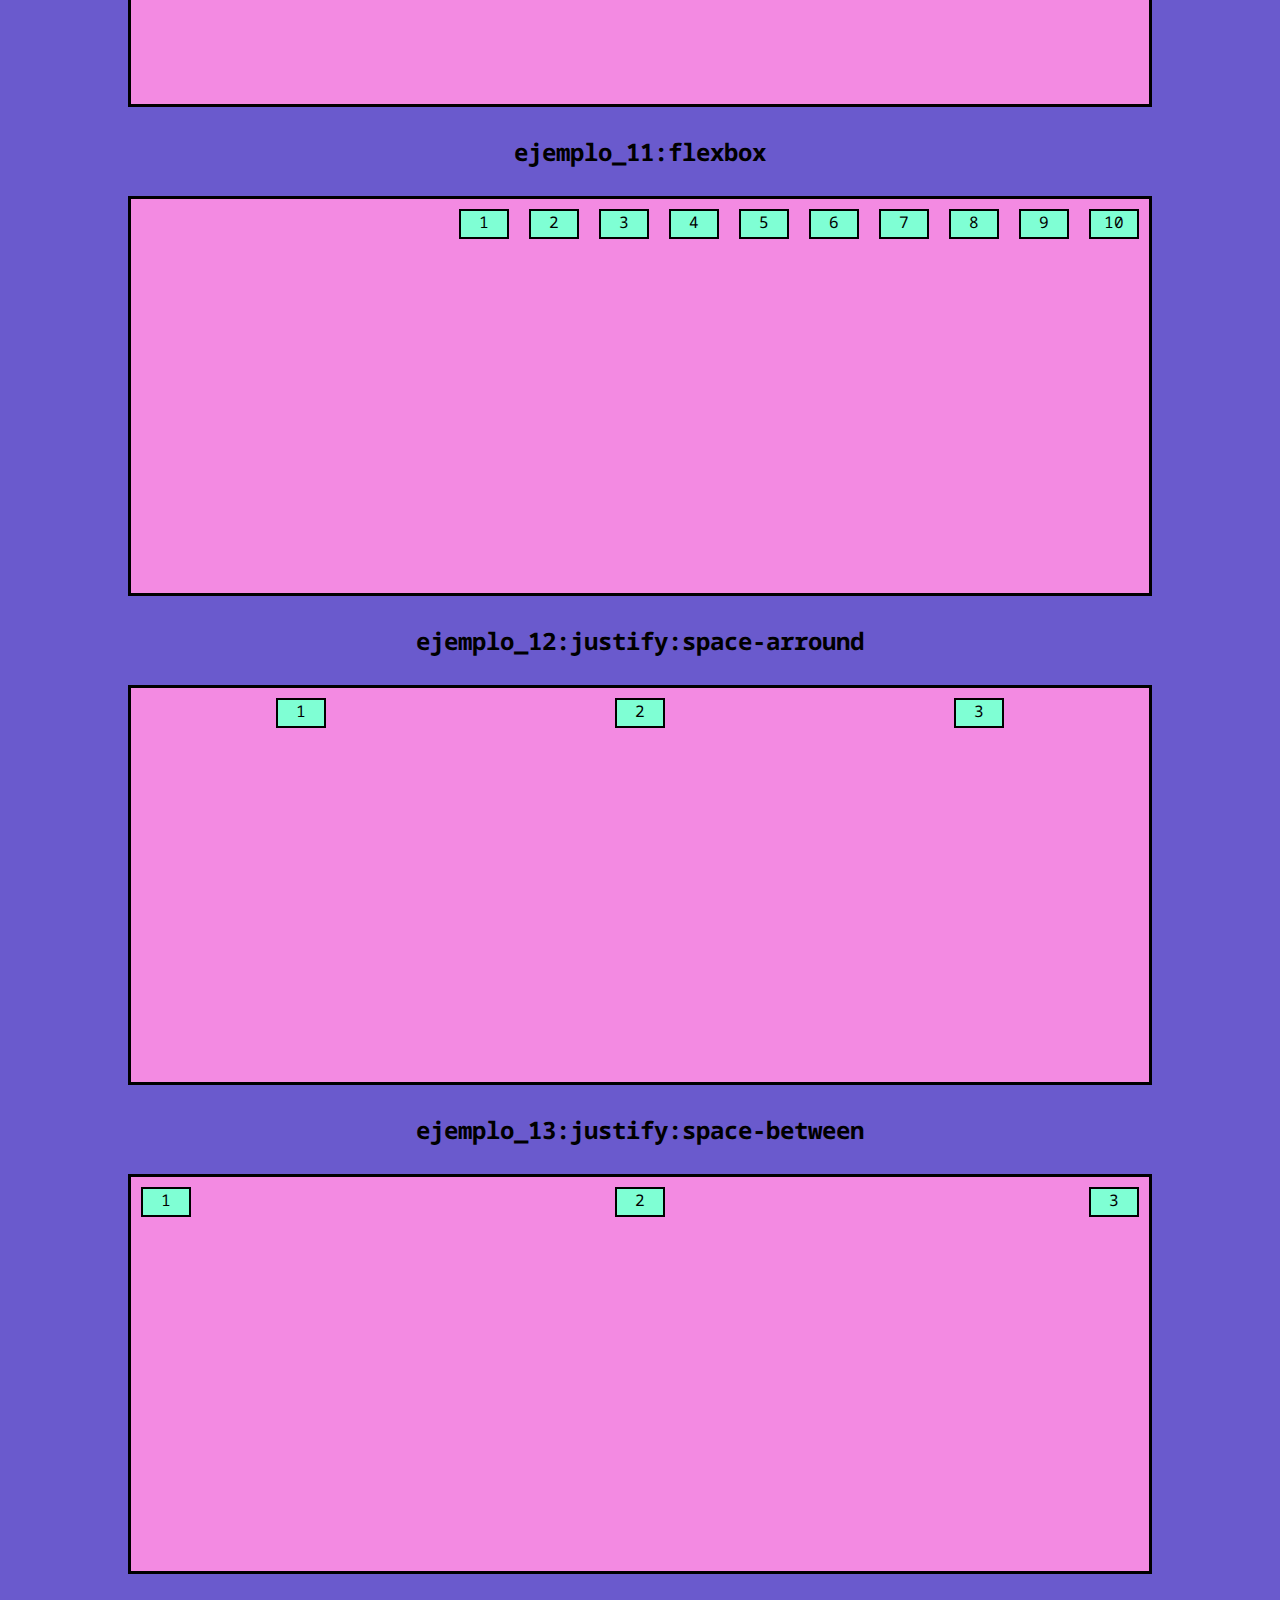
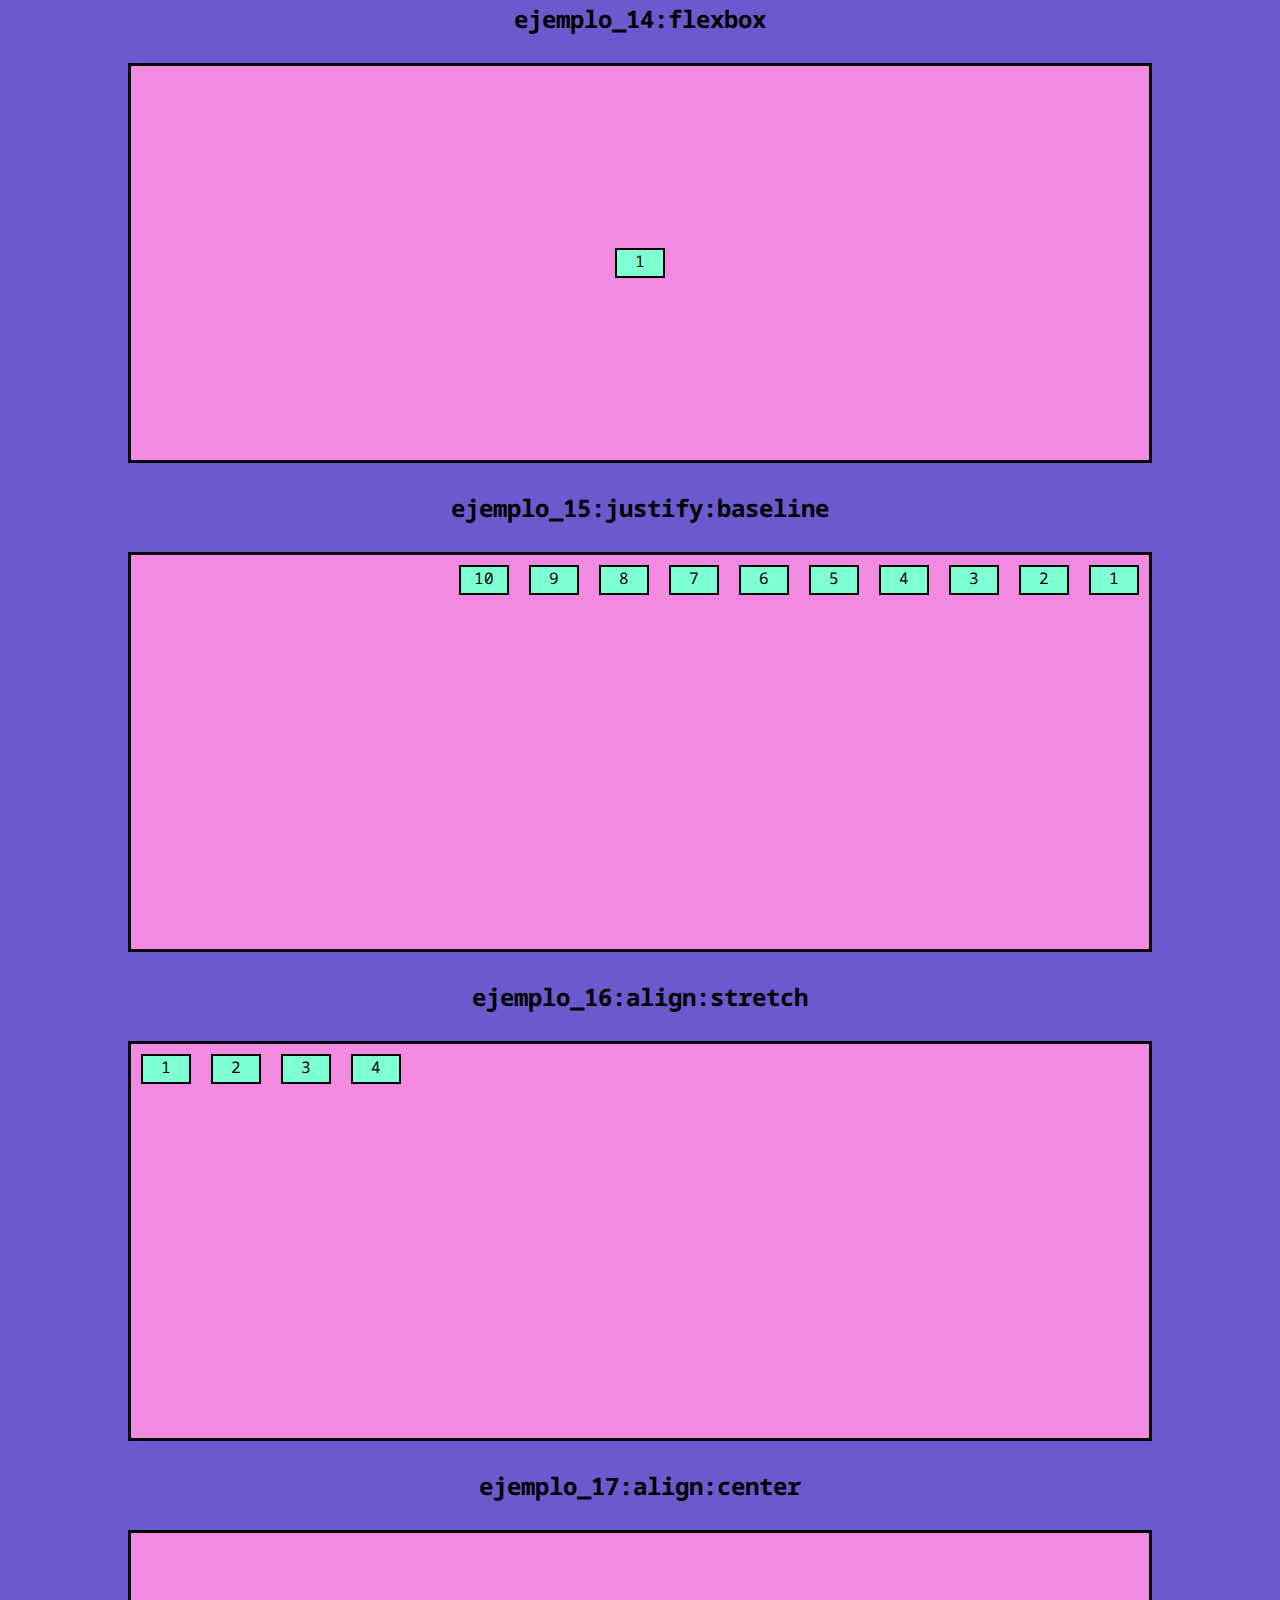
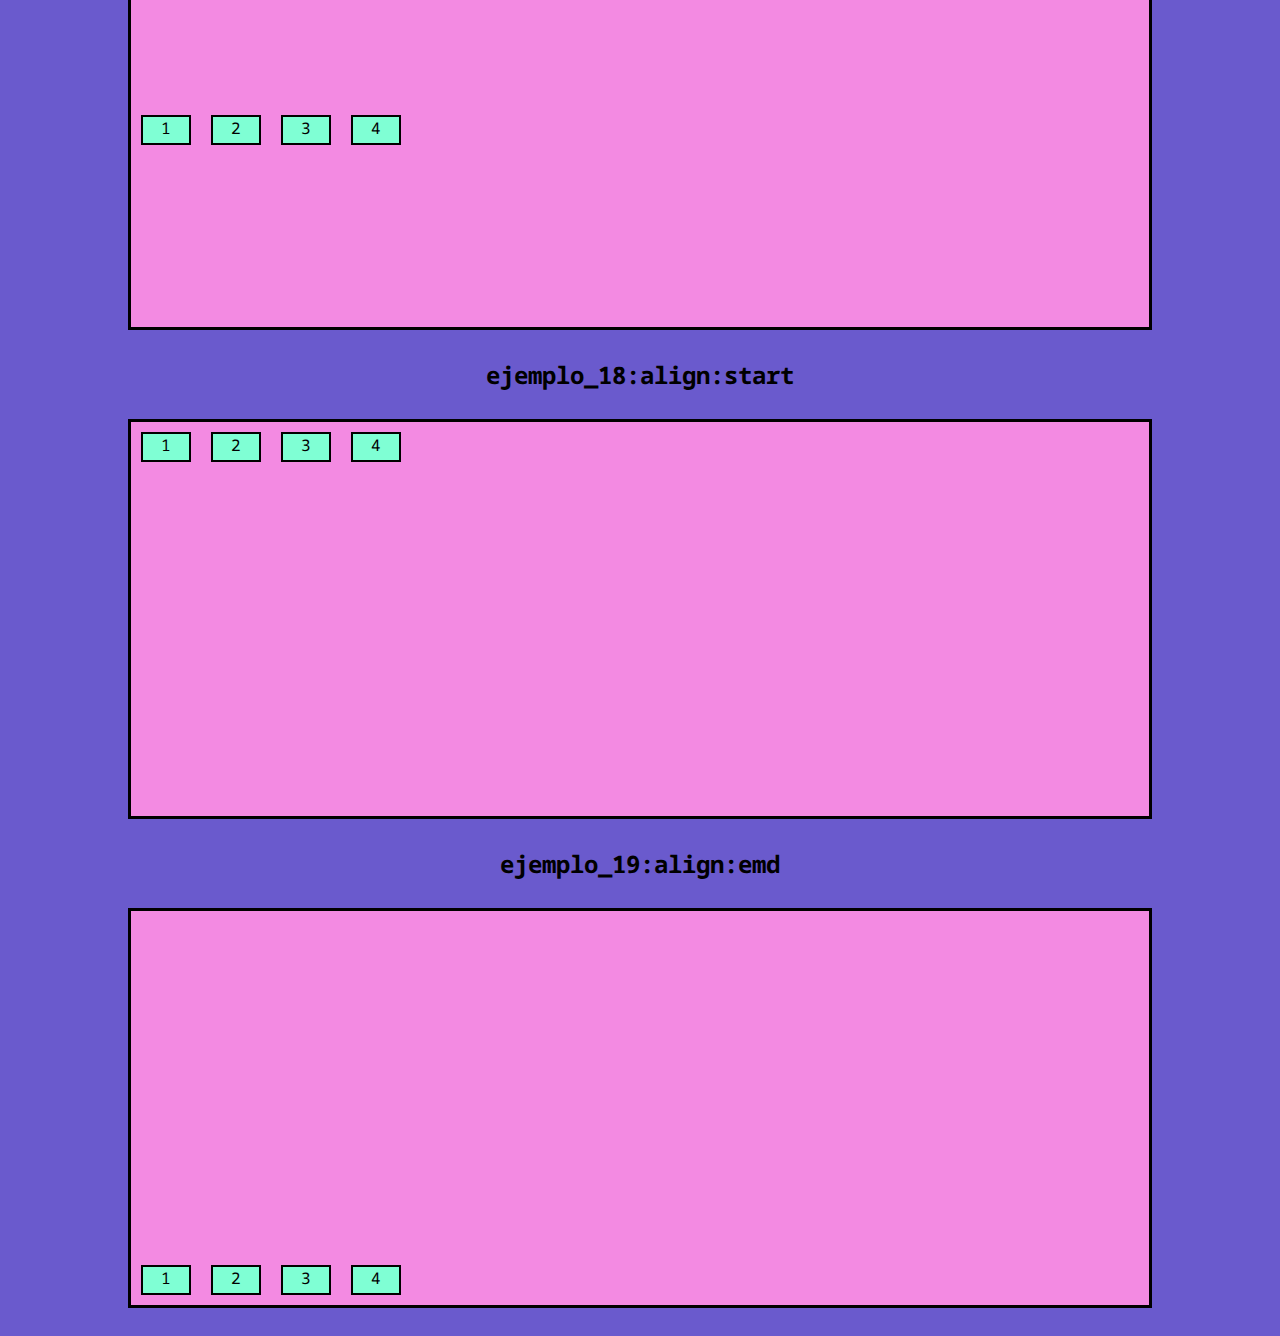
<file: prac6/index.html>
<!DOCTYPE html>
<html lang="en">
<head>
    <meta charset="UTF-8">
    <meta http-equiv="X-UA-Compatible" content="IE=edge">
    <meta name="viewport" content="width=device-width, initial-scale=1.0">
    <link rel="preconnect" href="https://fonts.googleapis.com">
    <link rel="preconnect" href="https://fonts.gstatic.com" crossorigin>
    <link href="https://fonts.googleapis.com/css2?family=Noto+Sans+Mono&display=swap" rel="stylesheet">
    
    <link rel="stylesheet" href="css.css">
    <title>FLEXBOX</title>
</head>
<body>
    <H1>FLEXBOX</H1>
    <hr>
    <h2>ejemplo_1:flex-direction:colum</h2>
    <div class="container ej1">
        <div class="caja">1</div>
        <div class="caja">2</div>
        <div class="caja">3</div>
        <div class="caja">4</div>
        <div class="caja">5</div>
        <div class="caja">6</div>
        <div class="caja">7</div>
        <div class="caja">8</div>
        <div class="caja">9</div>
        <div class="caja">10</div>
    </div>
    <h2>ejemplo_2:flex-direction:colum-revers</h2>
    <div class="container ej2">
        <div class="caja">1</div>
        <div class="caja">2</div>
        <div class="caja">3</div>
        <div class="caja">4</div>
        <div class="caja">5</div>
        <div class="caja">6</div>
        <div class="caja">7</div>
        <div class="caja">8</div>
        <div class="caja">9</div>
        <div class="caja">10</div>
    </div>
    <h2>ejemplo_3:flex-direction:row</h2>
    <div class="container ej3">
        <div class="caja">1</div>
        <div class="caja">2</div>
        <div class="caja">3</div>
        <div class="caja">4</div>
        <div class="caja">5</div>
        <div class="caja">6</div>
        <div class="caja">7</div>
        <div class="caja">8</div>
        <div class="caja">9</div>
        <div class="caja">10</div>
    </div>
    <h2>ejemplo_4:flex-direction:row-reverse</h2>
    <div class="container ej4">
        <div class="caja">1</div>
        <div class="caja">2</div>
        <div class="caja">3</div>
        <div class="caja">4</div>
        <div class="caja">5</div>
        <div class="caja">6</div>
        <div class="caja">7</div>
        <div class="caja">8</div>
        <div class="caja">9</div>
        <div class="caja">10</div>
    </div>
    <h2>ejemplo_5:flex-wrap-wrap</h2>
    <div class="container ej5">
        <div class="caja">1</div>
        <div class="caja">2</div>
        <div class="caja">3</div>
        <div class="caja">4</div>
        <div class="caja">5</div>
        <div class="caja">6</div>
        <div class="caja">7</div>
        <div class="caja">8</div>
        <div class="caja">9</div>
        <div class="caja">10</div>
    </div>
    <h2>ejemplo_6:flex-wrap-reverse</h2>
    <div class="container ej6">
        <div class="caja">1</div>
        <div class="caja">2</div>
        <div class="caja">3</div>
        <div class="caja">4</div>
        <div class="caja">5</div>
        <div class="caja">6</div>
        <div class="caja">7</div>
        <div class="caja">8</div>
        <div class="caja">9</div>
        <div class="caja">10</div>
    </div>
    <h2>ejemplo_7:flex-wrap-wrap-nowrap</h2>
    <div class="container ej7">
        <div class="caja">1</div>
        <div class="caja">2</div>
        <div class="caja">3</div>
        <div class="caja">4</div>
        <div class="caja">5</div>
        <div class="caja">6</div>
        <div class="caja">7</div>
        <div class="caja">8</div>
        <div class="caja">9</div>
        <div class="caja">10</div>
    </div>
    <h2>ejemplo_8:flex-flow</h2>
    <div class="container ej8">
        <div class="caja">1</div>
        <div class="caja">2</div>
        <div class="caja">3</div>
        <div class="caja">4</div>
        <div class="caja">5</div>
        <div class="caja">6</div>
        <div class="caja">7</div>
        <div class="caja">8</div>
        <div class="caja">9</div>
        <div class="caja">10</div>
    </div>
    <h2>ejemplo_9:justify:center </h2>
    <div class="container ej9">
        <div class="caja">1</div>
        <div class="caja">2</div>
        <div class="caja">3</div>
        <div class="caja">4</div>
      
    </div>
    <h2>ejemplo_10:justify:flex-star</h2>
    <div class="container ej10">
        <div class="caja">1</div>
        <div class="caja">2</div>
        <div class="caja">3</div>
        <div class="caja">4</div>
     
    </div>
   
    
    <h2>ejemplo_11:flexbox</h2>
    <div class="container ej11">
        <div class="caja">1</div>
        <div class="caja">2</div>
        <div class="caja">3</div>
        <div class="caja">4</div>
        <div class="caja">5</div>
        <div class="caja">6</div>
        <div class="caja">7</div>
        <div class="caja">8</div>
        <div class="caja">9</div>
        <div class="caja">10</div>
    </div>
    
    <h2>ejemplo_12:justify:space-arround</h2>
    <div class="container ej12">
        <div class="caja">1</div>
        <div class="caja">2</div>
        <div class="caja">3</div>
      
    </div>
    <h2>ejemplo_13:justify:space-between</h2>
    <div class="container ej13">
        <div class="caja">1</div>
        <div class="caja">2</div>
        <div class="caja">3</div>
       
    </div>
    <h2>ejemplo_14:flexbox</h2>
    <div class="container ej14">
        <div class="caja">1</div>

    </div>
    <h2>ejemplo_15:justify:baseline</h2>
    <div class="container ej15">
        <div class="caja">1</div>
        <div class="caja">2</div>
        <div class="caja">3</div>
        <div class="caja">4</div>
        <div class="caja">5</div>
        <div class="caja">6</div>
        <div class="caja">7</div>
        <div class="caja">8</div>
        <div class="caja">9</div>
        <div class="caja">10</div>
    </div>
    <h2>ejemplo_16:align:stretch</h2>
    <div class="container ej16">
        <div class="caja">1</div>
        <div class="caja">2</div>
        <div class="caja">3</div>
        <div class="caja">4</div>
        
    </div>
    <h2>ejemplo_17:align:center</h2>
    <div class="container ej17">
        <div class="caja">1</div>
        <div class="caja">2</div>
        <div class="caja">3</div>
        <div class="caja">4</div>
        
    </div>
    <h2>ejemplo_18:align:start</h2>
    <div class="container ej18">
        <div class="caja">1</div>
        <div class="caja">2</div>
        <div class="caja">3</div>
        <div class="caja">4</div>
        
    </div>
    <h2>ejemplo_19:align:emd</h2>
    <div class="container ej19">
        <div class="caja">1</div>
        <div class="caja">2</div>
        <div class="caja">3</div>
        <div class="caja">4</div>
        
    </div>
    
</body>
</body>
</body>
</html>
</file>
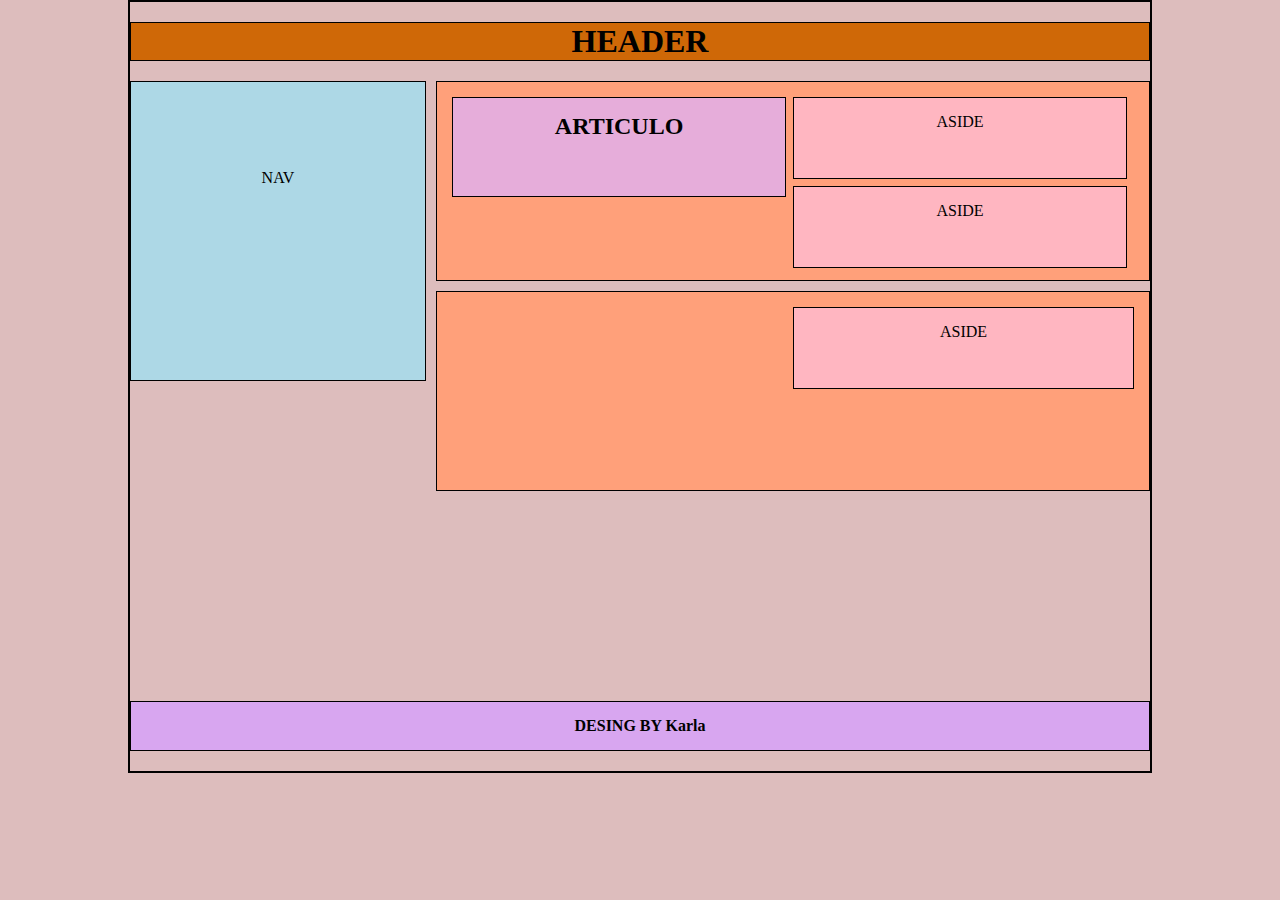
<file: e/2.0.html>
<!DOCTYPE html>
<html lang="en">
<head>
    <meta charset="UTF-8">
    <meta http-equiv="X-UA-Compatible" content="IE=edge">
    <meta name="viewport" content="width=device-width, initial-scale=1.0">
    <title>MAQUETACION</title>
    <link rel="stylesheet" href="css.css">
</head>
<body>
        <header>
            <h1>HEADER</h1>
        </header>
        <div class="contenedor">
        <nav>   
            <br><br><br><br>
           <center>NAV</center>
        </nav>
        <div class="secciones">
        <section>
            <article>
            <h2>ARTICULO</h2>
            </article>
        <div class="barras">
            <aside>ASIDE</aside>
            <aside>ASIDE</aside>
        </div>
        </section>
        <section>
            <aside class="dos">ASIDE</aside>
        </section>
    </div>
    </div>
        <footer><h4>DESING BY Karla  </h4></footer>
        
</body>
</html>
</file>
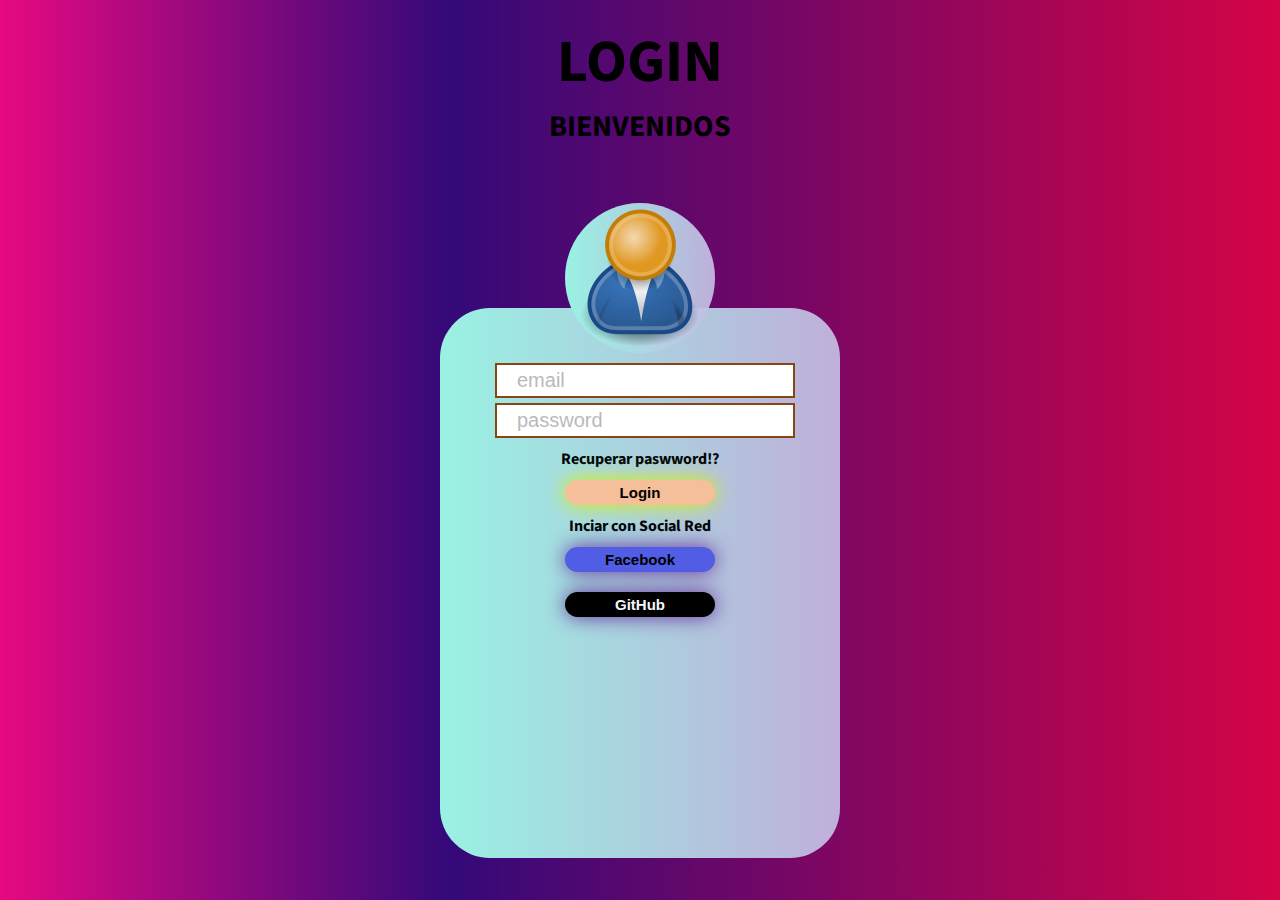
<file: mqu3.0/in.html>
<!DOCTYPE html>
<html lang="en">
<head>
<meta charset="UTF-8">
<meta http-equiv="X-UA-Compatible" content="IE=edge">
<meta name="viewport" content="width=device-width, initial-scale=1.0">
<title>Document</title>
<link rel="stylesheet" href="css.css">
<link rel="preconnect" href="https://fonts.googleapis.com">
<link rel="preconnect" href="https://fonts.gstatic.com" crossorigin>
<link href="https://fonts.googleapis.com/css2?family=Source+Sans+Pro:wght@300&display=swap" rel="stylesheet">
</head>
<body>
<header>
<h1>LOGIN </h1>
<h4>BIENVENIDOS</h4>
</header>
<img src="1.png" alt="">
<section>
<div>
<input type="email" placeholder="email ">
<input type="passwor" placeholder="password">
<h4 class="claro mover">Recuperar paswword!?</h4>   
<button class="btn-login">Login</button>    
<h4 class="claro">Inciar con Social Red</h4>
<div>
<button class="btn-face">Facebook</button>
<button class="btn-git">GitHub</button>
</div>
</div>
</section>
</body>
</html>
</file>
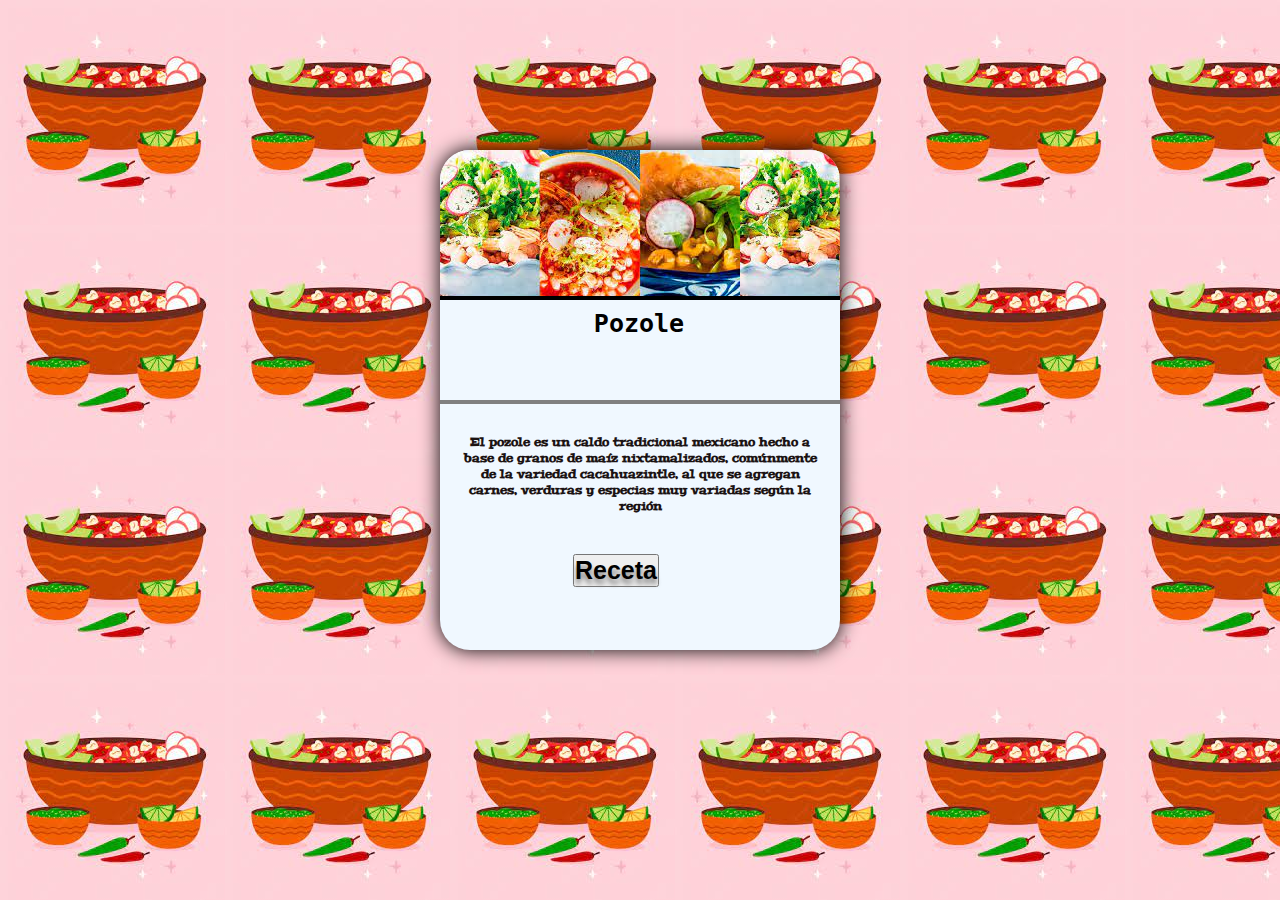
<file: pozole/receta.html>
<!DOCTYPE html>
<html lang="en">
<head>
    <meta charset="UTF-8">
    <meta http-equiv="X-UA-Compatible" content="IE=edge">
    <meta name="viewport" content="width=device-width, initial-scale=1.0">
    <title>Card</title>
    <link rel="preconnect" href="https://fonts.googleapis.com">
    <link rel="preconnect" href="https://fonts.gstatic.com" crossorigin>
    <link href="https://fonts.googleapis.com/css2?family=Peralta&display=swap" rel="stylesheet">

    <link rel="stylesheet" href="css.css">
</head>
<body background="3.jfif">

    <div class="card">
        <div class="header">
           
        </div>
        <div class="body">
            <samp class="texto">Pozole </samp> <samp class="claro"></samp>
            <p class="claro"></p>
        </div>
        <div class="footer">
            <div class="dato">
                <p class="numero">  </p>
                <p class="tipo">El pozole es un caldo tradicional mexicano hecho a base de granos de maíz nixtamalizados, comúnmente de la variedad cacahuazintle, al que se agregan carnes, verduras y especias muy variadas según la región</p>
            </div>
            <div class="dato">
                <a href="index.html"><button class="numero">Receta</button></a>

                <p class="tipo"></p>
            </div>
            <div class="dato">
                <p class="tipo"></p>
            </div>
        </div>
    </div>
</body>
</html>
</file>
<file: css.css>
*{
    margin: 0;
    padding: 0;
    box-sizing: border-box;
}
body{
    background-color: rgb(235, 199, 199);
    color: rgb(116, 177, 231);
    text-align: center;
    font-family: 'Silkscreen', cursive;
}
img{
width: 200px ;
height: 200px;
border-radius: 100%;
}

ul{
    list-style: none;
    
}

a{

text-decoration: none;
color: rgb(15, 15, 15);
display: block;
padding: 20px;
margin: 20px;
border: 2px solid rgb(255, 68, 11);
width: 200px;
font-size: 20px;
}
a:hover{
    box-shadow: 0 0 20px rgb(228, 153, 14);
    transform: scale(1.1);



}
</file>
<file: 01_Maquetacion/css.css>
*{

margin: o;
padding: 0;
box-sizing: border-box;
}
body{
background-color:whitesmoke ;
width: 80%;
margin: auto;
border: 2px solid black;

}
header{
width: 100%;
height: 90px;
background-color: antiquewhite;
text-align: center;

}

nav{
    width: 100%;
    height: 40px;
padding: 01px;
    background-color: rgb(199, 124, 25);
    text-align: center ;
     
}
nav ul{
    list-style: none;
    

}
 li{
    display: inline;
padding: 15px;

}
section{
width: 70%;
height: 600px;
padding: 10px;
background-color: rgb(236, 145, 195);
text-align: center;
float: left;
}

aside{
width: 30%;
height: 600px;
padding: 10px;
background-color: rgb(139, 175, 241);
text-align: center;
float: left;
}
footer{
width: 100%;
height: 50px;
background-color: rgb(212, 181, 198);
text-align: center;
clear: both;
}

a{
text-decoration: dashed;
width: 100%;
height: auto;
color: antiquewhite;
background-color: brown;
padding: 5px;
}

a:hover{
    box-shadow: 0 0 20px rebeccapurple;
transform:  scale(1.1);
}
article{
width: 100%;
height: auto;
padding: 10px;
margin-top: 20px;
background-color: darksalmon;


}
</file>
<file: 07-grid/css.css>
*{
    margin: 0;
    padding: 0;
    box-sizing: border-box;
}
body{
    background: lightpink;
    text-align: center;
}
.grd{
    width: 90%;
    height: auto;
    margin: auto;
    border: 2px solid black;
    background: lemonchiffon;
}
.item{
    background: red;
    text-align: center;
    color:yellow;
}
.item:hover{
    border: 1px solid black;
}
.grid1{
    display: grid;
    grid-template-columns: 1fr 1fr 1fr 1fr;
    grid-template-rows: 100px 100px;
    gap:10px 5px;
}
.grid2{
    display: grid;
    grid-template-columns: repeat(2,1fr);
    grid-template-rows: repeat(5,80px);

}
</file>
<file: consumir api/estilos.css>
*{
    margin: 0;
    padding: 0;
    box-sizing: border-box;
}
body{
    background: rgb(7, 41, 175);
    background: linear-gradient(90deg, rgba(4,41,175,1)19%, rgba(57,145,246,1)100%);
    font-family: ´Roboto`, sans-serif;
    font-size:25px;
    color: #fff;
    font-weight:bold;
    text-aligin: center;
}

#Resultado{
    display: grid;
    grid-template-columns: repeat(4, 1frs);
    grid-template-rows: minmax(200px, auto);
    gap: 20px
    padding: 20px;
}
.cajita{
    width: 400px;
    height: auto;
    margin: auto;
    border-radius: 20px;
    padding:20px;
    background: red;
    box-shadow: 0 0 10px black ;
    text-align: justify;
}
.cajita:hover{
    transform: scale(1.01);
    border: 2px solid white;
}
span{
    color:blue ;
    text-shadow: 0 0 5px black;
}
button{
    background: #000;
    color: #fff;
    padding: 15px;
}
button:hover{
    border: 2px solid #fff;
transform: scale(1.05);
}
.user{
    background: #000;
    border-radius: 20px;
    padding: 20px;
}
</file>
<file: flexbox/estilos.css>
*{
    margin: 0;
    padding: ;

box-sizing: border-box;
}
body{
    background: yellow;
    text-align: center;
}
.container{
    width: 80%;
    height: 400px;
    background: lightgreen;
    margin: 20px auto;
    border: 3px solid black;
    overflow: hidden;
}
.caja{
    width: 50px;
    height: 50px;
    background: rgba(5, 70,255) ;
    border: 2px solid black;
    margin: 10px;
}
.ejemplo1{
    display: flex;
    flex-direction: column;
}
.ejemplo2{
    display: flex;
    flex-direction: column-reverse;
}
.ejemplo3{
    display: flex;
    flex-direction: row;
}
.ejemplo4{
    display: flex;
    flex-direction: row-reverse;
}
.ejemplo5{
    display: flex;
    flex-direction: row;
    flex-wrap: nowrap;
}
.ejemplo6{
    display: flex;
    flex-direction: row;
    flex-wrap: wrap;
}
.ejemplo7{
    display: flex;
    flex-direction: row;
    flex-wrap: wrap-reverse;
}
.ejemplo8{
    display: flex;
    flex-flow: row wrap;
}

.ejemplo9{
    display: flex;
    justify-content: center;
    flex-flow: column wrap;
  
}
.ejemplo10{
    display: flex;
    justify-content: flex-start;
    flex-flow: column wrap;
}
.ejemplo11{
    display: flex;
    justify-content: flex-end;
    flex-flow: row wrap;
}
.ejemplo12{
    display: flex;
    justify-content: space-around;
    flex-flow: row wrap;
}
.ejemplo13{
    display: flex;
    justify-content: space-around;
    flex-flow: row wrap;
}
.ejemplo14{
    display: flex;
    justify-content: center;
   align-items: center;
    
}
.ejemplo15{
    display: flex;
    justify-content: center;

    
}
.ejemplo16{
    display: flex;
    justify-content: flex-start;
   align-items: center;
    
}
.ejemplo17{
    display: flex;
    justify-content: center;
   
    
}
.ejemplo18{
    display: flex;
    justify-content: center;
   align-items: center;
    
}
.ejemplo19{
    display: flex;
    justify-content: center;
   align-items: center;
    
}
</file>
<file: mq4/css.css>
*{
    margin: 0;
    padding: 0;
    box-sizing: border-box;
}
body{
    background: rgb(143,39,233);
    background: linear-gradient(90deg, rgba(143,39,233,1) 0%, rgba(121,9,118,1) 50%, rgba(242,0,180,1) 100%);
    font-family: 'Peralta', cursive;

    font-size: 25px;
font-weight: bold;
}

.header{
    background-color: #e0e8b6;
    background-image: url("data:image/svg+xml,%3Csvg xmlns='http://www.w3.org/2000/svg' width='60' height='96' viewBox='0 0 60 96'%3E%3Cg fill-rule='evenodd'%3E%3Cg fill='%23540acc' fill-opacity='0.4'%3E%3Cpath d='M36 10a6 6 0 0 1 12 0v12a6 6 0 0 1-6 6 6 6 0 0 0-6 6 6 6 0 0 1-12 0 6 6 0 0 0-6-6 6 6 0 0 1-6-6V10a6 6 0 1 1 12 0 6 6 0 0 0 12 0zm24 78a6 6 0 0 1-6-6 6 6 0 0 0-6-6 6 6 0 0 1-6-6V58a6 6 0 1 1 12 0 6 6 0 0 0 6 6v24zM0 88V64a6 6 0 0 0 6-6 6 6 0 0 1 12 0v12a6 6 0 0 1-6 6 6 6 0 0 0-6 6 6 6 0 0 1-6 6z'/%3E%3C/g%3E%3C/g%3E%3C/svg%3E");height: 120px;
border-radius: 30px 30px 0 0 ;
width: 100%;
height: 120px;
border-bottom: 4px solid black;
}

.card{
width:400px ;
height: 500px;
background-color: aliceblue;
border-radius: 30px;
box-shadow: 0 0 20px black;
margin: 50px auto ;
position: relative;
top: 100px;
}

img{
    display : block ;
    width : 150px ;
    height : 150px ;
    background:
    linear-gradient ( Orgba ( 255,0,0,1 ) , Orgba ( 103,0,0,1)) padding-box ,
    linear-gradient ( to right , rgba ( 255,0,0,1 ) ,Orgba ( 103,0,0,1 ) ) border - box ;
    border-radius : 50% ;
    border: 4px solid transparent ;
    margin: auto ;
    position: relative ;
    top: 50px ;

}

.body{
text-align: center;
position: relative;
top: 85px;
}

.footer{
    padding-top: 10PX;
    position: absolute;
    bottom: 0;
    height: 150PX;
    width: 100%;
    text-align: center;
    border-top: 4px solid gray;
}


.dato{
display: inline-block;
padding: 20px;
text-align: center;
}

.claro{
    color: rgb(202, 149, 149);
    opacity: .5;
}
.numero{
 font-size : 19px ;
font-weight : bolder ;
text-shadow : 0 5px 5px gray ;
}

.tipo{
    color: gray;
    font-size: 15px;

}
</file>
<file: pozole/css.css>
*{
    margin: 0;
    padding: 0;
    box-sizing: border-box;
}
body{
   font-family: 'Peralta', cursive;

    font-size: 25px;
font-weight: bold;
}

.header{
    background-image: url([data-uri] )  ;
    
border-radius: 30px 30px 0 0 ;
width: 100%;
height: 150px;
border-bottom: 4px solid black;
}

.card{
width:400px ;
height: 500px;
background-color: aliceblue;
border-radius: 30px;
box-shadow: 0 0 20px black;
margin: 50px auto ;
position: relative;
top: 100px;
}

img{
    display : block ;
    width : 150px ;
    height : 150px ;
    background:
    linear-gradient ( Orgba ( 255,0,0,1 ) , Orgba ( 103,0,0,1)) padding-box ,
    linear-gradient ( to right , rgba ( 255,0,0,1 ) ,Orgba ( 103,0,0,1 ) ) border - box ;
    border-radius : 50% ;
    border: 4px solid transparent ;
    margin: auto ;
    position: relative ;
    top: 50px ;

}

.body{
text-align: center;
position: relative;
top: 8px;
}

.footer{
    padding-top: 10PX;
    position: absolute;
    bottom: 0;
    height: 250PX;
    width: 100%;
    text-align: center;
    border-top: 4px solid gray;
}


.dato{
display: inline-block;
padding: 20px;
text-align: center;
}

.claro{
margin: 1px;
}
.numero{
 font-size : 25px ;
font-weight : bolder ;
text-shadow : 0 5px 5px gray ;
}

.tipo{
    color: rgb(27, 19, 19);
    font-size: 12px;

}
</file>
<file: prac6/css.css>
*{
    margin: 0;
    padding: 0;
    box-sizing: border-box;
}
body{
    background-color: slateblue;
    text-align: center;
    font-family: 'Noto Sans Mono', monospace;
}
.container{
    width: 80%;
    height: 400px;
    background-color: rgb(243, 138, 226);
    margin: 28px auto;
    border: 3px solid black;
    overflow: hidden;
}
.caja{
    width: 50px;
    height: 30px;
    background-color: aquamarine;
    border: 2px solid black;
    margin: 10px;
}
.ej1{
    display: flex;
    flex-direction: column;
}
.ej2{
    display: flex;
    flex-direction: column-reverse;
}.ej3{
    display: flex;
    flex-direction: row;
}.ej4{
    display: flex;
    flex-direction: row-reverse;
}
.ej5{
    display: flex;
    flex-direction: row;
    flex-wrap: wrap;
}
.ej6{
    display: flex;
    flex-direction: row;
    flex-wrap: wrap-reverse;
}
.ej7{
    display: flex;
    flex-direction: row;
    flex-wrap: nowrap;
}
.ej8{
    display: flex;
    flex-flow: column-reverse wrap-reverse;
}
.ej9{
    display: flex;
    justify-content: center ;
    flex-flow: row wrap;
}.ej10{
    display: flex;
    justify-content: flex-start ;
    flex-flow: column wrap;
}
.ej11{
    display: flex;
    justify-content: flex-end ;
    flex-flow: row wrap;
}.ej12{
    display: flex;
    justify-content: space-around ;
    flex-flow: row wrap;
}.ej13{
    display: flex;
    justify-content:space-between ;
    flex-flow: row wrap;
}.ej14{
    display: flex;
    justify-content: center;
    align-items: center;
}.ej15{
    display: flex;
    justify-content: baseline;
    flex-flow: row-reverse;
}.ej16{
    display: flex;
    align-items: stretch;
    flex-flow: row;
}.ej17{
    display: flex;
    align-items: center;
}.ej18{
    display: flex;
    align-items: flex-start;
}.ej19{
display: flex;
align-items: flex-end;
}
</file>
<file: e/css.css>
*{
    margin: 0;
    padding: 0;
    box-sizing: border-box;
}
body{
    background: rgb(221, 189, 189);
    width: 80%;
    margin: auto;
    border: 2px solid black;
}
header{
    width: 100%;
    background: #cf6807;
    text-align: center;
    border: 1px solid black;
    margin: 20px auto;
}
.contenedor{
    width: 100%;
    height: 600px;
}
footer{
    width: 100%;
    height: 50px;
    background: lightslategrey;
    text-align: center;
    border: 1px solid black;
    margin: 20px auto;
    padding: 15px;
}
nav{
    width: 29%;
    height: 300px;
    background: lightblue;
    border: 1px solid black;
    margin: 0 1% 20px 0;
    text-align: center;
    padding: 15px;
    float: left;
}
.secciones{
    width: 70%;
    height: 600px;
    margin:0;
    text-align: center;
    float: left;
}
section{
    width: 100%;
    height: 200px;
    background: lightsalmon;
    border: 1px solid black;
    margin:0 0 10px 0;
    text-align: center;
    padding: 15px;
    float: left;
} 
article{
    width: 49%;
    height: 100px;
    background: rgb(230, 173, 218);
    border: 1px solid black;
    margin:0 0 10px 0;
    text-align: center;
    padding: 15px;
    float: left;
}
aside{
    width: 100%;
    height: 49%;
    background: lightpink;
    border: 1px solid black;
    margin:0 0 2% 0;
    text-align: center;
    padding: 15px;
    float: left;
}
.barras{
    width: 49%;
    height: 100%;
    margin:0 1%;
    text-align: center;
    float: left;
}
.dos{
float: right;
width: 50%;
}
footer{
    width: 100%;
    height: 50px;
    background: rgb(216, 166, 240);
    border: 1px solid black;
    margin: 20px auto;
    text-align: center;
    padding: 15px;
}
g
</file>
<file: mqu3.0/css.css>
*{
    margin: 0;
    padding: 0;
    box-sizing: border-box;
}
body{
    font-family: 'Source Sans Pro', sans-serif;
    
    background: rgb(231,9,129);
    background: linear-gradient(90deg, rgba(231,9,129,1) 0%, rgba(52,9,121,1) 35%, rgba(212,4,71,1) 100%);
}

header{
    width: 100%;
margin: 20px auto ;
text-align: center;
color: rgb(0, 0, 0);
font-size: 30px;
}

img{
    margin: auto;
    display:block;
    width: 150px;
    height: 150px;
    background: linear-gradient(90deg, rgba(154,241,227,1) 1%, rgba(197,188,227,0.927608543417367) 100%);margin: auto;

border: 5px solid linear-gradient(90deg, rgba(154,241,227,1) 1%, rgba(197,188,227,0.927608543417367) 100%);margin: auto;

border-radius: 100%;
position: relative;
top: 35px;
z-index: 1;
}

section{
width: 400px;
height: 550px;
text-align: center;
background: linear-gradient(90deg, rgba(154,241,227,1) 1%, rgba(197,188,227,0.927608543417367) 100%);margin: auto;
border-radius: 50px;
padding: 50px;
position: relative;
top: -10px;
}

input{
     display: block;
width: 100%;
height: 35px;
margin: 5px;
border: 2px solid saddlebrown;
font-size: 20px;

}
input:focus{
    box-shadow: 0 0 30px salmon;
}
input::placeholder{

padding-left: 20px;
font-size: 20px;
opacity: .5;
}

button{
width: 150px;
height: 25px;
margin: 10px;
border: none;
border-radius: 20px;
font-size: 15px;
font-weight: bold;
padding:4px;
}

.claro{
    color: rgb(1, 7, 5);
    
}

.mover{
margin-top: 10px;
}
.btn-login{
    box-shadow: 0 0 20px rgb(218, 241, 9);

    background-color: rgb(245, 191, 153);
}
.btn-face{
    box-shadow: 0 0 20px rebeccapurple;
    background-color: rgb(81, 93, 228);
}

.btn-git{
    box-shadow: 0 0 20px rebeccapurple;
color: aliceblue;
    background-color: black;
}
</file>
